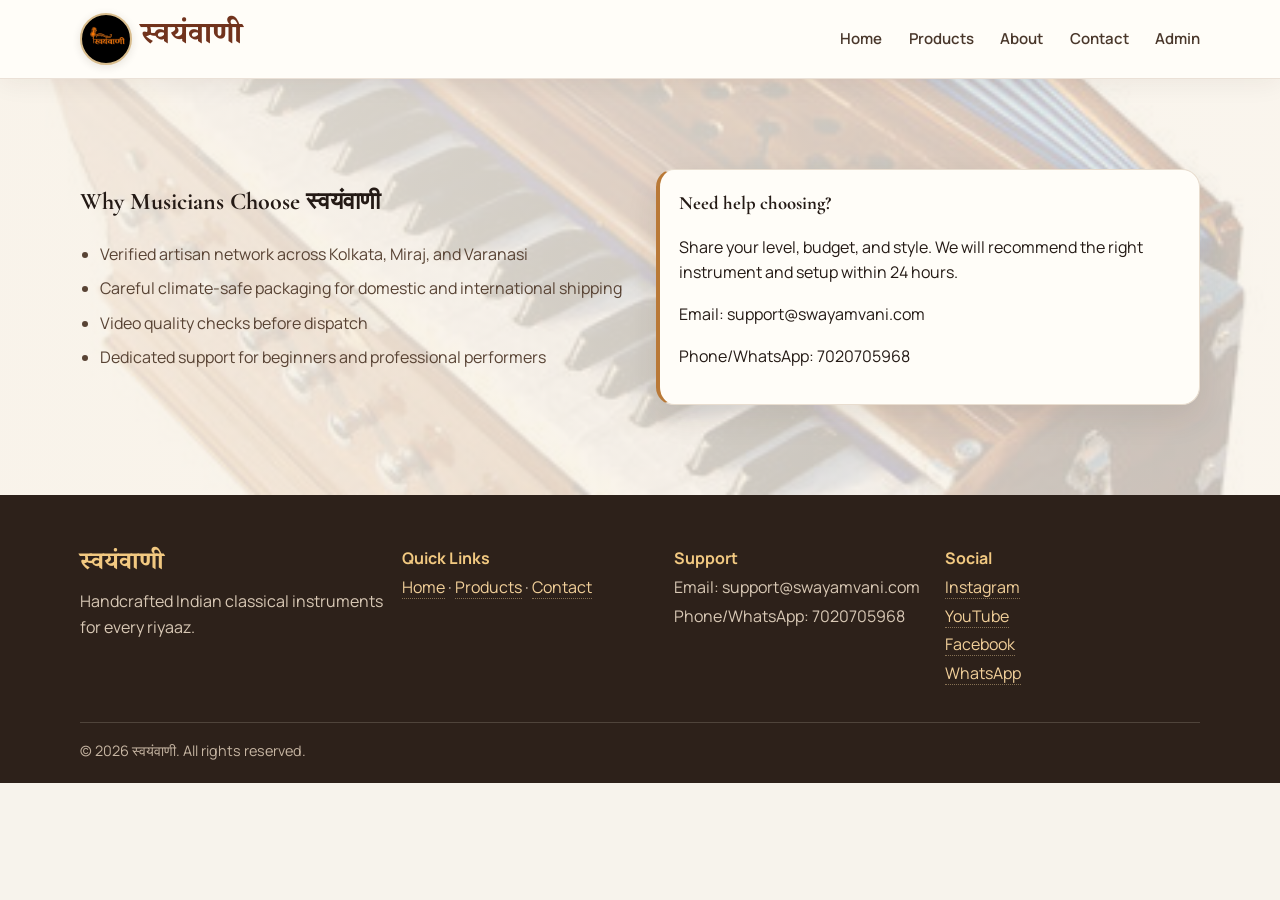
<file: about.html>
<!DOCTYPE html>
<html lang="en">
  <head>
    <meta charset="UTF-8" />
    <meta name="viewport" content="width=device-width, initial-scale=1.0" />
    <title>About | स्वयंवाणी Instruments</title>
    <link rel="stylesheet" href="styles.css?v=20260320cart1" />
  </head>
  <body>
    <header class="site-header">
      <div class="container nav-wrap">
        <a href="/" class="brand" aria-label="स्वयंवाणी Home">
          <img src="logo.jpeg" alt="स्वयंवाणी logo" class="brand-logo" onerror="this.style.display='none'" />
          <span class="brand-text">स्वयंवाणी</span>
        </a>
        <nav class="main-nav" aria-label="Main navigation">
          <a href="/">Home</a>
          <a href="/#products">Products</a>
          <a href="/about.html">About</a>
          <a href="/#contact">Contact</a>
          <a href="/admin">Admin</a>
        </nav>
      </div>
    </header>

    <main>
      <section class="about-section">
        <div class="container about-grid">
          <div>
            <h1>Why Musicians Choose स्वयंवाणी</h1>
            <ul>
              <li>Verified artisan network across Kolkata, Miraj, and Varanasi</li>
              <li>Careful climate-safe packaging for domestic and international shipping</li>
              <li>Video quality checks before dispatch</li>
              <li>Dedicated support for beginners and professional performers</li>
            </ul>
          </div>
          <div class="about-note">
            <h3>Need help choosing?</h3>
            <p>Share your level, budget, and style. We will recommend the right instrument and setup within 24 hours.</p>
            <p>Email: support@swayamvani.com</p>
            <p>Phone/WhatsApp: 7020705968</p>
          </div>
        </div>
      </section>
    </main>

    <footer class="site-footer">
      <div class="container footer-grid">
        <div>
          <p class="footer-brand">स्वयंवाणी</p>
          <p class="footer-copy">Handcrafted Indian classical instruments for every riyaaz.</p>
        </div>
        <div>
          <p class="footer-title">Quick Links</p>
          <p><a href="/">Home</a> · <a href="/#products">Products</a> · <a href="/#contact">Contact</a></p>
        </div>
        <div>
          <p class="footer-title">Support</p>
          <p>Email: support@swayamvani.com</p>
          <p>Phone/WhatsApp: 7020705968</p>
        </div>
        <div>
          <p class="footer-title">Social</p>
          <p><a href="https://www.instagram.com/swayamvani_?igsh=MXJqZWg5bG50cnl1ZQ==" target="_blank" rel="noopener noreferrer">Instagram</a></p>
          <p><a href="https://youtube.com/@swayamvaniiii" target="_blank" rel="noopener noreferrer">YouTube</a></p>
          <p><a href="https://facebook.com/swayamvani" target="_blank" rel="noopener noreferrer">Facebook</a></p>
          <p><a href="https://wa.me/917020705968" target="_blank" rel="noopener noreferrer">WhatsApp</a></p>
        </div>
      </div>
      <div class="container footer-bottom">© 2026 स्वयंवाणी. All rights reserved.</div>
    </footer>
  </body>
</html>
</file>
<file: styles.css>
@import url("https://fonts.googleapis.com/css2?family=Manrope:wght@400;600;700&family=Cormorant+Garamond:wght@500;700&family=Noto+Serif+Devanagari:wght@600;700&display=swap");

:root {
  --bg: #f7f1e8;
  --surface: #fffdf8;
  --text: #1f1a17;
  --accent: #c96a1b;
  --accent-dark: #8a4410;
  --gold: #d79a45;
  --line: #e6d9c8;
  --success: #1d6d32;
}

*,
*::before,
*::after {
  box-sizing: border-box;
}

img {
  max-width: 100%;
  height: auto;
}

html {
  font-size: 16px;
}

body {
  margin: 0;
  font-family: "Manrope", sans-serif;
  line-height: 1.6;
  -webkit-text-size-adjust: 100%;
  background:
    linear-gradient(rgba(247, 241, 232, 0.78), rgba(247, 241, 232, 0.9)),
    url("Indian_instrument.jpeg"),
    radial-gradient(circle at 85% 20%, rgba(201, 106, 27, 0.14) 0%, transparent 32%),
    radial-gradient(circle at 10% 75%, rgba(215, 154, 69, 0.12) 0%, transparent 27%),
    var(--bg);
  background-size: cover, cover, auto, auto, auto;
  background-position: center, center, center, center, center;
  background-attachment: fixed;
  color: var(--text);
}

h1,
h2,
h3 {
  font-family: "Cormorant Garamond", serif;
  margin: 0;
}

.container {
  width: min(1120px, 92%);
  margin: 0 auto;
}

.site-header {
  position: sticky;
  top: 0;
  z-index: 30;
  border-bottom: 1px solid var(--line);
  background: rgba(255, 251, 244, 0.94);
  backdrop-filter: blur(8px);
}

.nav-wrap {
  display: flex;
  align-items: center;
  justify-content: space-between;
  min-height: 70px;
  gap: 0.65rem;
}

.brand {
  display: inline-flex;
  align-items: center;
  gap: 0.55rem;
  text-decoration: none;
  color: var(--accent);
}

.brand-logo {
  width: 52px;
  height: 52px;
  object-fit: cover;
  border-radius: 50%;
  border: 2px solid var(--gold);
  background: #000;
  padding: 4px;
}

.brand-text {
  font-family: "Noto Serif Devanagari", "Tiro Devanagari Hindi", serif;
  font-size: 1.9rem;
  font-weight: 700;
  line-height: 1;
}

.brand-copy {
  display: flex;
  min-width: 0;
  flex-direction: column;
  align-items: flex-start;
  gap: 0.18rem;
}

.brand-tagline {
  color: #79543d;
  font-size: 0.68rem;
  font-weight: 700;
  letter-spacing: 0.055em;
  line-height: 1.25;
}

.main-nav {
  display: flex;
  gap: 1.2rem;
}

.main-nav a {
  text-decoration: none;
  color: #3a2a1a;
  font-weight: 600;
  transition: color 0.2s ease;
}

.main-nav a[data-i18n="navAdmin"] {
  display: none !important;
}

.main-nav a:hover {
  color: var(--accent-dark);
}

.header-actions {
  display: flex;
  align-items: center;
  gap: 0.35rem;
  flex-wrap: wrap;
  justify-content: flex-end;
  min-width: 0;
}

.admin-header-actions {
  display: none;
  align-items: center;
  gap: 0.5rem;
}

.admin-header-actions.is-visible {
  display: flex;
}

.auth-group {
  display: inline-flex;
  align-items: center;
  gap: 0.28rem;
  min-width: 0;
}

.lang-switcher {
  border: none;
  border-radius: 999px;
  background: var(--accent);
  color: #fff;
  padding: 0.45rem 0.95rem;
  height: 2.2rem;
  font-family: "Manrope", sans-serif;
  font-size: 0.93rem;
  font-weight: 700;
  text-align: left;
  min-width: 0;
  line-height: 1.2;
  cursor: pointer;
  appearance: none;
  transition: transform 0.2s ease, background 0.2s ease;
}

.header-actions .auth-btn,
.header-actions .orders-btn,
.header-actions .cart-btn {
  padding: 0.48rem 0.88rem;
  min-height: 2.15rem;
}

.orders-btn {
  font-size: 0.92rem;
  font-weight: 700;
}

.cart-btn {
  display: inline-flex;
  align-items: center;
  gap: 0.35rem;
  font-size: 0.95rem;
}

.cart-btn #cartCount {
  min-width: 1.6rem;
  min-height: 1.6rem;
  display: inline-flex;
  align-items: center;
  justify-content: center;
  border-radius: 999px;
  background: #fff7ec;
  color: #5a2d0f;
  font-weight: 800;
  padding: 0 0.3rem;
}

.customer-greeting {
  max-width: 90px;
  overflow: hidden;
  text-overflow: ellipsis;
  white-space: nowrap;
  font-weight: 700;
  color: #3a2a1a;
  display: inline-block;
  font-size: 0.95rem;
  line-height: 1.2;
  flex-shrink: 1;
}

.profile-icon {
  width: 2.25rem;
  min-width: 2.25rem;
  height: 2.25rem;
  border: 1px solid var(--line);
  border-radius: 999px;
  background: var(--surface);
  color: #3a2a1a;
  display: inline-flex;
  align-items: center;
  justify-content: center;
  cursor: pointer;
  transition: transform 0.2s ease, background 0.2s ease;
}

.profile-icon svg {
  width: 1.1rem;
  height: 1.1rem;
  stroke: currentColor;
  fill: none;
}

.profile-icon[aria-expanded="true"] {
  background: #fff6ea;
  border-color: var(--accent);
}

.profile-menu {
  position: relative;
  display: inline-flex;
}

.profile-dropdown {
  position: fixed;
  top: var(--profile-dropdown-top, 8px);
  left: var(--profile-dropdown-left, 8px);
  min-width: 160px;
  background: #fffaf3;
  border: 1px solid #e6d3bf;
  border-radius: 12px;
  box-shadow: 0 10px 32px rgba(52, 26, 12, 0.16);
  padding: 0.4rem;
  display: none;
  flex-direction: column;
  gap: 0.25rem;
  z-index: 1000;
}

.profile-dropdown button {
  border: none;
  background: #fff;
  border-radius: 10px;
  min-height: 44px;
  padding: 0.55rem 0.75rem;
  text-align: left;
  font-weight: 700;
  color: #3a2a1a;
  cursor: pointer;
  transition: background 0.15s ease, color 0.15s ease;
}

.profile-dropdown button:hover {
  background: #fff1dc;
  color: var(--accent-dark);
}

.profile-dropdown.open {
  display: flex;
}

.lang-switcher:focus-visible {
  outline: 2px solid rgba(201, 106, 27, 0.35);
  outline-offset: 2px;
}

.logout-hidden {
  display: none !important;
}

.sr-only {
  position: absolute;
  width: 1px;
  height: 1px;
  padding: 0;
  margin: -1px;
  overflow: hidden;
  clip: rect(0, 0, 0, 0);
  white-space: nowrap;
  border: 0;
}

.cart-btn,
.orders-btn,
.auth-btn,
.cta,
.filter-btn,
.cart-item button,
.inquiry-form button,
#checkoutBtn,
.close-cart-btn,
.product-card button,
.product-modal-actions button,
.video-form button,
.video-delete {
  border: none;
  border-radius: 999px;
  background: var(--accent);
  color: #fff;
  font-family: "Manrope", sans-serif;
  font-size: 1rem;
  font-weight: 700;
  padding: 0.68rem 1.1rem;
  cursor: pointer;
  transition: background 0.2s ease, box-shadow 0.2s ease;
}

.product-card button,
.product-modal-actions button,
#productModalAddToCart {
  font-size: 1.02rem;
  padding: 0.78rem 1.25rem;
  min-width: 0;
  line-height: 1.2;
  letter-spacing: 0.01em;
  background: #c96a1b;
  border: 1px solid #c96a1b;
  box-shadow: 0 6px 14px rgba(201, 106, 27, 0.3);
  display: inline-flex;
  align-items: center;
  justify-content: center;
}

.cart-item button {
  font-size: 0.9rem;
  padding: 0.5rem 0.85rem;
  min-width: auto;
  box-shadow: none;
}

.filter-btn {
  padding: 0.45rem 0.9rem;
}

.product-card button:hover,
.product-modal-actions button:hover,
#productModalAddToCart:hover {
  background: #b35d17;
  border-color: #b35d17;
  box-shadow: 0 6px 14px rgba(179, 93, 23, 0.3);
}

.product-card button:active,
.product-modal-actions button:active,
#productModalAddToCart:active {
  background: #9d5314;
  border-color: #9d5314;
  box-shadow: 0 4px 10px rgba(157, 83, 20, 0.28);
}

.product-savings-line {
  font-weight: 700;
  color: var(--accent-dark);
  margin: 0.2rem 0 0.35rem;
}

.cart-btn span {
  display: inline-block;
  min-width: 1.35rem;
  text-align: center;
  background: #fff2e2;
  color: #8a4410;
  border-radius: 999px;
  margin-left: 0.4rem;
  padding: 0.05rem 0.3rem;
}

.customer-greeting {
  font-size: 0.88rem;
  font-weight: 700;
  color: #5a3a21;
  max-width: 170px;
  white-space: nowrap;
  overflow: hidden;
  text-overflow: ellipsis;
}

.hero {
  padding: 4rem 0;
}

.hero-grid {
  display: grid;
  grid-template-columns: 1.2fr 0.8fr;
  gap: 1.5rem;
  align-items: stretch;
}

.eyebrow {
  letter-spacing: 0.09em;
  text-transform: uppercase;
  font-weight: 700;
  color: var(--accent);
  margin-bottom: 0.2rem;
}

.hero h1 {
  font-size: 2.6rem;
  line-height: 1.05;
}

.hero p {
  max-width: 58ch;
  margin: 1rem 0 1.5rem;
}

.cta {
  display: inline-block;
  text-decoration: none;
  background: linear-gradient(130deg, var(--accent) 0%, var(--accent-dark) 100%);
  color: white;
  padding: 0.78rem 1.2rem;
}

.hero-card {
  background: linear-gradient(135deg, #fffaf2, #f6e6cf);
  border: 1px solid #e4cfb3;
  border-radius: 22px;
  padding: 1.5rem;
  display: flex;
  flex-direction: column;
  justify-content: center;
  box-shadow: 0 10px 25px rgba(68, 41, 20, 0.08);
}

.customer-profile {
  padding: 3rem 0 1rem;
  scroll-margin-top: 90px;
}

.profile-card {
  border-radius: 18px;
  border: 1px solid var(--line);
  background: #fffdf9;
  box-shadow: 0 18px 35px rgba(68, 41, 20, 0.09);
  padding: 1.5rem;
  display: flex;
  flex-direction: column;
  gap: 1rem;
  align-items: stretch;
}

.profile-text h2 {
  margin: 0;
  font-size: 1.8rem;
}

.profile-text p {
  margin: 0.35rem 0 0;
  color: #6d5140;
}

.profile-details {
  display: grid;
  gap: 0.4rem;
}

.profile-field {
  display: flex;
  justify-content: space-between;
  align-items: baseline;
  gap: 0.6rem;
}

.profile-field span {
  color: #6d5140;
  font-weight: 600;
}

.profile-field strong {
  font-size: 1rem;
  font-weight: 600;
  color: var(--text);
}

.profile-edit-btn {
  align-self: flex-end;
  border-radius: 999px;
  padding: 0.6rem 1.4rem;
  font-weight: 700;
}

@media (max-width: 600px) {
  .customer-profile {
    padding: 1.4rem 0 0.75rem;
  }

  .profile-card {
    padding: 1.1rem;
    gap: 0.85rem;
  }

  .profile-text h2 {
    font-size: 1.55rem;
  }

  .profile-text p {
    font-size: 0.95rem;
  }

  .profile-details {
    gap: 0.8rem;
  }

  .profile-field {
    display: grid;
    grid-template-columns: minmax(0, 1fr);
    justify-content: start;
    align-items: start;
    gap: 0.12rem;
    min-width: 0;
    padding-bottom: 0.55rem;
    border-bottom: 1px solid rgba(109, 81, 64, 0.12);
  }

  .profile-field span {
    font-size: 0.88rem;
  }

  .profile-field strong {
    display: block;
    min-width: 0;
    max-width: 100%;
    font-size: 1rem;
    line-height: 1.45;
    overflow-wrap: anywhere;
    word-break: break-word;
  }

  .profile-edit-btn {
    align-self: stretch;
    min-height: 48px;
    padding: 0.7rem 1rem;
  }
}

.offers-section {
  padding: 3rem 0;
  background: linear-gradient(180deg, rgba(255, 250, 243, 0.9), rgba(255, 250, 243, 0.6));
}

.offers-section .section-head {
  flex-direction: column;
  align-items: flex-start;
  gap: 0.4rem;
}

.offers-section .section-head p {
  margin: 0;
  max-width: 640px;
  color: #5f3313;
}

.offer-grid {
  margin-top: 1.5rem;
  display: grid !important;
  grid-template-columns: repeat(auto-fit, minmax(240px, 1fr));
  gap: 1rem;
}

.offer-card {
  display: flex;
  gap: 0.9rem;
  padding: 1.2rem;
  border-radius: 16px;
  border: 1px solid var(--line);
  background: #fffdf8;
  box-shadow: 0 8px 20px rgba(68, 41, 20, 0.06);
}

.offer-icon {
  width: 48px;
  height: 48px;
  border-radius: 16px;
  background: var(--accent);
  color: #fff;
  font-weight: 700;
  display: inline-flex;
  align-items: center;
  justify-content: center;
  font-size: 1rem;
}

.offer-card h3 {
  margin: 0;
  font-size: 1rem;
}

.offer-card p {
  margin: 0.35rem 0 0;
  color: #5f3313;
  font-size: 0.95rem;
}

.products-section,
.about-section,
.contact-section {
  padding: 3.2rem 0;
}

.section-head {
  display: flex;
  align-items: center;
  justify-content: space-between;
  gap: 1rem;
  flex-wrap: wrap;
}

.filters {
  display: flex;
  flex-wrap: wrap;
  gap: 0.5rem;
}

.filter-btn.active,
.filter-btn:hover,
.lang-switcher:hover,
.orders-btn:hover,
.auth-btn:hover,
.cart-btn:hover,
#checkoutBtn:hover,
.inquiry-form button:hover,
.close-cart-btn:hover,
.product-card button:hover,
.product-modal-actions button:hover,
.video-form button:hover,
.video-delete:hover,
.cta:hover {
  transform: translateY(-1px);
  background: var(--accent-dark);
  color: white;
}

.customer-modal {
  position: fixed;
  inset: 0;
  display: none;
  align-items: center;
  justify-content: center;
  padding: 1rem;
  background: rgba(23, 15, 9, 0.52);
  z-index: 80;
}

.customer-modal.open {
  display: flex;
}

.customer-modal-card {
  width: min(640px, 96%);
  background: linear-gradient(135deg, #fffaf3 0%, #fff5e3 50%, #fffaf8 100%);
  border: 1px solid rgba(140, 96, 52, 0.18);
  border-radius: 18px;
  padding: 1.25rem;
  box-shadow: 0 18px 50px rgba(52, 26, 12, 0.18);
  margin: 0 auto;
  display: flex;
  flex-direction: column;
  gap: 0.6rem;
}

.customer-modal-head {
  display: flex;
  align-items: center;
  justify-content: space-between;
  gap: 1rem;
  margin-bottom: 0.4rem;
}

.customer-modal-head h3 {
  font-size: 1.6rem;
}
.customer-layout {
  display: flex;
  flex-direction: column;
  gap: 1rem;
  align-items: stretch;
  margin-top: 0.5rem;
}

.customer-modal-card .customer-form {
  width: 100%;
}

.hidden {
  display: none !important;
}

.text-link {
  display: inline-block;
  color: var(--accent);
  font-weight: 800;
  text-decoration: underline;
  text-underline-offset: 3px;
  cursor: pointer;
  background: none;
  border: none;
  padding: 0.45rem 0;
}

.text-link:hover {
  color: var(--accent-dark);
}

.register-wrap {
  width: 100%;
}

.customer-hero {
  display: none !important;
}

.mobile-hidden {
  display: none !important;
}

.customer-hero {
  position: relative;
  padding: 1rem;
  border-radius: 14px;
  background: radial-gradient(circle at 20% 20%, rgba(227, 176, 118, 0.18), transparent 45%),
    radial-gradient(circle at 80% 0%, rgba(140, 96, 52, 0.2), transparent 35%),
    linear-gradient(145deg, #2f170a, #4a2711 55%, #2f170a);
  color: #fff7eb;
  overflow: hidden;
  border: 1px solid rgba(255, 255, 255, 0.1);
  box-shadow: inset 0 0 0 1px rgba(255, 255, 255, 0.03);
}

.customer-pill {
  display: inline-flex;
  align-items: center;
  gap: 0.4rem;
  padding: 0.25rem 0.7rem;
  border-radius: 999px;
  background: rgba(255, 255, 255, 0.12);
  border: 1px solid rgba(255, 255, 255, 0.2);
  font-size: 0.85rem;
  letter-spacing: 0.01em;
}

.customer-hero-title {
  margin: 0.5rem 0 0.7rem;
  font-size: 1.35rem;
  line-height: 1.35;
}

.customer-perks {
  list-style: none;
  padding: 0;
  margin: 0;
  display: flex;
  flex-direction: column;
  gap: 0.4rem;
}

.customer-perks li {
  position: relative;
  padding-left: 1.5rem;
  line-height: 1.4;
}

.customer-perks li::before {
  content: "";
  position: absolute;
  left: 0.35rem;
  top: 0.55rem;
  width: 0.4rem;
  height: 0.4rem;
  border-radius: 50%;
  background: #f6d59f;
  box-shadow: 0 0 0 5px rgba(246, 213, 159, 0.15);
}

.customer-stats {
  display: grid;
  grid-template-columns: repeat(auto-fit, minmax(120px, 1fr));
  gap: 0.45rem;
  margin: 0.8rem 0 0.5rem;
}

.stat-card {
  background: rgba(255, 255, 255, 0.12);
  border: 1px solid rgba(255, 255, 255, 0.18);
  border-radius: 12px;
  padding: 0.55rem 0.6rem;
}

.stat-value {
  display: block;
  font-weight: 700;
  font-size: 1.1rem;
}

.stat-label {
  font-size: 0.85rem;
  color: rgba(255, 247, 235, 0.8);
}

.customer-quote {
  margin: 0.2rem 0 0;
  font-size: 0.95rem;
  color: rgba(255, 247, 235, 0.9);
  font-style: italic;
}

.customer-auth-grid {
  grid-template-columns: 1fr 1fr;
  gap: 0.9rem;
}

.customer-form {
  background: #fff;
  border: 1px solid #ecd9c4;
  border-radius: 12px;
  padding: 0.9rem;
  box-shadow: 0 10px 28px rgba(52, 26, 12, 0.08);
}

.customer-form h4 {
  margin: 0 0 0.35rem;
}

.form-footnote {
  margin: 0.35rem 0 0;
  color: #7f6248;
  font-size: 0.88rem;
}

.orders-modal {
  position: fixed;
  inset: 0;
  display: none;
  align-items: center;
  justify-content: center;
  padding: 1rem;
  background: rgba(23, 15, 9, 0.52);
  z-index: 85;
}

.orders-modal.open {
  display: flex;
}

.orders-modal-card {
  width: min(520px, 95%);
  background: #fffaf3;
  border: 1px solid rgba(140, 96, 52, 0.18);
  border-radius: 18px;
  padding: 1.1rem;
  box-shadow: 0 16px 40px rgba(52, 26, 12, 0.16);
  max-height: 75vh;
  overflow: hidden;
}

.orders-head {
  display: flex;
  align-items: center;
  justify-content: space-between;
  gap: 1rem;
  margin-bottom: 0.5rem;
}

.orders-head h3 {
  margin: 0;
}

.orders-empty {
  color: #7f6248;
  margin: 0.3rem 0 0.5rem;
}

.orders-list {
  display: grid;
  gap: 0.75rem;
  max-height: 60vh;
  overflow-y: auto;
  padding-right: 0.3rem;
}

.order-card {
  border: 1px solid #ecd9c4;
  border-radius: 14px;
  padding: 0.85rem;
  background: #fff;
  box-shadow: 0 10px 24px rgba(52, 26, 12, 0.08);
  cursor: pointer;
  transition: border-color 0.18s ease, box-shadow 0.18s ease, transform 0.18s ease;
}

.order-card:hover,
.order-card:focus-visible {
  border-color: #c98c50;
  box-shadow: 0 12px 28px rgba(52, 26, 12, 0.14);
  outline: none;
  transform: translateY(-1px);
}

.order-card-head {
  display: flex;
  justify-content: space-between;
  align-items: center;
  gap: 0.6rem;
}

.order-id {
  font-weight: 700;
  margin: 0;
}

.order-date {
  margin: 0;
  color: #7f6248;
}

.order-status {
  padding: 0.25rem 0.7rem;
  border-radius: 999px;
  border: 1px solid #d9c7b4;
  background: #fff6ea;
  font-size: 0.9rem;
}

.order-items {
  margin: 0.35rem 0;
}

.order-item-list {
  display: grid;
  gap: 0.65rem;
  margin: 0.75rem 0;
}

.order-item-row {
  display: flex;
  align-items: center;
  gap: 0.8rem;
  min-width: 0;
}

.order-item-image {
  width: 72px;
  height: 72px;
  flex: 0 0 72px;
  border-radius: 10px;
  border: 1px solid #ecd9c4;
  object-fit: cover;
  background: #fffaf3;
}

.order-item-info {
  display: grid;
  gap: 0.18rem;
  min-width: 0;
}

.order-item-info strong {
  overflow-wrap: anywhere;
}

.order-item-info span,
.order-shipping,
.order-card-hint {
  color: #7f6248;
  font-size: 0.92rem;
}

.order-shipping {
  margin: 0.3rem 0;
  overflow-wrap: anywhere;
}

.order-card-hint {
  margin: 0.5rem 0 0;
  font-weight: 700;
  color: #8a4927;
}

.order-total {
  margin: 0.1rem 0;
  font-weight: 700;
}

.order-ref {
  margin: 0;
  color: #7f6248;
}

.product-grid {
  margin-top: 1.4rem;
  display: grid;
  grid-template-columns: repeat(auto-fit, minmax(260px, 1fr));
  gap: 1rem;
}

.product-card {
  background: var(--surface);
  border: 1px solid var(--line);
  border-radius: 18px;
  padding: 1rem;
  display: flex;
  flex-direction: column;
  gap: 0.35rem;
  box-shadow: 0 8px 20px rgba(68, 41, 20, 0.06);
  min-width: 0;
}

.product-image {
  width: 100%;
  height: 160px;
  object-fit: cover;
  border-radius: 12px;
  border: 1px solid #d8c4a1;
}

.product-card h3 {
  font-size: 1.2rem;
  line-height: 1.3;
  margin: 0.25rem 0 0;
  overflow: hidden;
  text-overflow: ellipsis;
  white-space: nowrap;
  width: 100%;
  text-align: center;
}

.availability-badge {
  align-self: center;
  border-radius: 999px;
  padding: 0.25rem 0.65rem;
  background: #e9f3e7;
  color: #285b35;
  font-size: 0.82rem;
  font-weight: 700;
}
.availability-made_to_order { background: #fff1d7; color: #755018; }
.availability-out_of_stock { background: #f9e5e3; color: #8a3028; }
.compare-toggle { border: 1px solid #b99463; border-radius: 999px; background: transparent; color: #5d4225; padding: 0.55rem 0.8rem; cursor: pointer; }
.compare-toggle[aria-pressed="true"] { background: #5d4225; color: white; }
.compare-tray { position: fixed; z-index: 1200; inset: auto 1rem 1rem; max-height: 45vh; overflow: auto; border: 1px solid #d8c4a1; border-radius: 16px; background: #fffdf8; box-shadow: 0 12px 40px rgba(35, 22, 10, .24); padding: 1rem; }
.compare-tray[hidden] { display: none; }
.compare-tray-head { display: flex; justify-content: space-between; align-items: center; margin-bottom: .5rem; }
.compare-tray-head button { border: 0; background: none; color: #76522e; text-decoration: underline; cursor: pointer; }
.compare-table { width: 100%; border-collapse: collapse; }
.compare-table th, .compare-table td { padding: .5rem; border-top: 1px solid #eadfce; text-align: left; vertical-align: top; }
.compare-table th { width: 110px; color: #72563a; }
@media (max-width: 600px) { .compare-tray { inset: auto .5rem .5rem; max-height: 50vh; padding: .65rem; } .compare-table th { width: 75px; } }

.product-meta {
  color: #7f6248;
  font-size: 0.95rem;
}

.product-bottom {
  margin-top: auto;
  display: grid;
  grid-template-columns: 1fr;
  gap: 0.75rem;
}

.price-stack {
  display: flex;
  flex-direction: column;
  gap: 0.25rem;
}

.price-row,
.price-subrow {
  display: flex;
  align-items: baseline;
  gap: 0.35rem;
}

.price-label {
  font-size: 0.78rem;
  font-weight: 700;
  letter-spacing: 0.18em;
  text-transform: uppercase;
  color: #7a6047;
}

  .price-label.muted {
  letter-spacing: 0.08em;
  text-transform: none;
}

.price {
  font-weight: 700;
  color: var(--accent);
}

.price.deal {
  color: var(--success);
}

.price-original {
  color: #6d4c2d;
  text-decoration: line-through;
  text-decoration-style: dashed;
  text-decoration-color: var(--accent);
  text-decoration-thickness: 1.6px;
}

.price-pct {
  color: var(--success);
  font-weight: 700;
}

.price-savings {
  font-size: 0.95rem;
  color: var(--success);
  font-weight: 600;
}

.about-grid,
.contact-grid {
  display: grid;
  grid-template-columns: 1fr 1fr;
  gap: 1.2rem;
}

.videos-section {
  padding: 3.2rem 0;
}

.videos-intro {
  margin: 0.6rem 0 1rem;
  color: #6d5140;
}

.video-form {
  display: grid;
  grid-template-columns: 1fr 1fr auto;
  gap: 0.7rem;
  background: var(--surface);
  border: 1px solid var(--line);
  border-radius: 12px;
  padding: 0.75rem;
  margin-bottom: 0.7rem;
}

.video-form label {
  display: flex;
  flex-direction: column;
  gap: 0.25rem;
  font-weight: 600;
}

.video-form input {
  border: 1px solid #d8c2a6;
  background: #fff9f1;
  color: #2a1e16;
  border-radius: 10px;
  padding: 0.55rem;
  font: inherit;
}

.video-form button {
  align-self: end;
}

.video-grid {
  display: grid;
  grid-template-columns: repeat(3, minmax(0, 1fr));
  gap: 1rem;
}

.video-card {
  background: var(--surface);
  border: 1px solid var(--line);
  border-radius: 14px;
  padding: 0.7rem;
  box-shadow: 0 8px 20px rgba(68, 41, 20, 0.06);
}

.video-card video {
  width: 100%;
  aspect-ratio: 16 / 9;
  border-radius: 10px;
  background: #20170f;
  display: block;
}

.video-card p {
  margin: 0.6rem 0 0.2rem;
  font-weight: 700;
  color: #5f3313;
}

.product-modal {
  position: fixed;
  inset: 0;
  display: none;
  align-items: center;
  justify-content: center;
  padding: 1rem;
  background: rgba(23, 15, 9, 0.55);
  z-index: 90;
}

.product-modal.open {
  display: flex;
}

.product-modal-card {
  width: min(860px, 100%);
  max-height: 86vh;
  background: #fffaf3;
  border: 1px solid var(--line);
  border-radius: 16px;
  padding: 1rem;
  display: flex;
  flex-direction: column;
}

.product-modal-head {
  display: flex;
  align-items: center;
  justify-content: space-between;
  gap: 0.8rem;
}

.product-modal-head h3 {
  font-size: 1.6rem;
}

.product-modal-meta {
  margin: 0.3rem 0 0.8rem;
  color: #6d5140;
  font-weight: 600;
}

.product-media-list {
  overflow-y: auto;
  border: 1px solid var(--line);
  border-radius: 12px;
  padding: 0.6rem;
  background: #fffdf9;
  display: flex;
  flex-direction: column;
  gap: 0.7rem;
}

.product-media-list img,
.product-media-list video {
  width: 100%;
  border-radius: 10px;
  border: 1px solid #dac4a8;
  background: #20170f;
}

.modal-product-grid {
  display: grid;
  grid-template-columns: minmax(260px, 1.1fr) minmax(260px, 0.9fr);
  gap: 1rem;
  align-items: start;
}

.modal-gallery {
  display: grid;
  gap: 0.6rem;
}

.modal-main img {
  width: 100%;
  border-radius: 12px;
  border: 1px solid #e4d6c6;
  background: #fff;
}

.modal-thumbs {
  display: flex;
  gap: 0.5rem;
  overflow-x: auto;
  padding-bottom: 0.25rem;
}

.modal-thumbs .modal-thumb {
  flex: 0 0 auto;
  border: 1px solid #dcd1c5;
  border-radius: 8px;
  padding: 0;
  background: #fff;
  width: 58px;
  height: 58px;
  display: flex;
  align-items: center;
  justify-content: center;
  transition: border-color 0.2s ease, transform 0.2s ease, box-shadow 0.2s ease;
}

.modal-thumbs .modal-thumb.active {
  border-color: #8a6a39;
  box-shadow: 0 2px 6px rgba(0, 0, 0, 0.12);
}

.modal-thumbs .modal-thumb img {
  width: 100%;
  height: 100%;
  object-fit: cover;
  border-radius: 6px;
}

.modal-thumbs .modal-thumb:hover {
  border-color: #b77f3d;
  transform: translateY(-2px);
  box-shadow: 0 6px 12px rgba(0, 0, 0, 0.15);
}

.modal-main {
  position: relative;
  background: #fffdf9;
  border-radius: 12px;
  border: 1px solid #e2d3c2;
  overflow: hidden;
  min-height: 360px;
  display: flex;
  align-items: center;
  justify-content: center;
}

.modal-maker-overlay {
  position: absolute;
  inset: 0;
  display: flex;
  align-items: flex-end;
  justify-content: center;
  padding: 0.5rem;
  background: linear-gradient(180deg, rgba(19, 11, 6, 0) 35%, rgba(19, 11, 6, 0.8));
  opacity: 0;
  pointer-events: none;
  transition: opacity 0.25s ease;
}

.modal-main:hover .modal-maker-overlay,
.modal-main:focus-within .modal-maker-overlay {
  opacity: 1;
}

.modal-maker-cta {
  pointer-events: auto;
  border: none;
  background: rgba(255, 255, 255, 0.92);
  color: #2b1a12;
  border-radius: 999px;
  padding: 0.35rem 1rem;
  font-weight: 600;
  display: inline-flex;
  align-items: center;
  gap: 0.4rem;
  cursor: pointer;
}

.modal-maker-cta:focus-visible {
  outline: 2px solid #b47b35;
  outline-offset: 2px;
}

.modal-maker-icon {
  font-size: 0.95rem;
}

.modal-main img {
  width: 100%;
  height: auto;
  transition: transform 0.15s ease;
  transform-origin: center center;
  cursor: grab;
}

.modal-main img:active {
  cursor: grabbing;
}

.modal-nav {
  position: absolute;
  top: 50%;
  transform: translateY(-50%);
  border: none;
  background: rgba(255, 255, 255, 0.9);
  color: #2b1a12;
  font-size: 1.8rem;
  line-height: 1;
  padding: 0.25rem 0.75rem;
  border-radius: 999px;
  box-shadow: 0 3px 10px rgba(0, 0, 0, 0.15);
  cursor: pointer;
}

.modal-nav:hover {
  background: #fff;
}

.modal-nav-prev {
  left: 0.75rem;
}

.modal-nav-next {
  right: 0.75rem;
}

.modal-zoom-controls {
  position: absolute;
  bottom: 0.65rem;
  right: 0.65rem;
  display: flex;
  gap: 0.35rem;
  background: rgba(255, 255, 255, 0.92);
  border-radius: 999px;
  padding: 0.25rem 0.4rem;
  box-shadow: 0 3px 8px rgba(0, 0, 0, 0.15);
}

.modal-zoom-btn {
  border: none;
  background: transparent;
  font-weight: 700;
  color: #372714;
  cursor: pointer;
  padding: 0 0.45rem;
  font-size: 1rem;
  border-radius: 999px;
}

.modal-zoom-btn:focus-visible {
  outline: 2px solid #7b5a33;
}

.modal-zoom-btn:hover {
  color: #8a6a39;
}

.modal-gallery .modal-thumbs::-webkit-scrollbar {
  height: 6px;
}

.modal-gallery .modal-thumbs::-webkit-scrollbar-thumb {
  background: #a98e73;
  border-radius: 999px;
}

.modal-thumb {
  border: 1px solid #e4d6c6;
  border-radius: 10px;
  padding: 0.15rem;
  background: #fff;
  cursor: pointer;
  min-width: 64px;
  min-height: 64px;
  display: inline-flex;
  align-items: center;
  justify-content: center;
}

.modal-thumb.active {
  border-color: var(--accent);
  box-shadow: 0 0 0 2px rgba(201, 106, 27, 0.15);
}

.modal-thumb img {
  width: 64px;
  height: 64px;
  object-fit: cover;
  border-radius: 8px;
}

.modal-details {
  display: grid;
  gap: 0.5rem;
  background: radial-gradient(circle at top right, rgba(255, 204, 153, 0.25), rgba(255, 255, 255, 0.95));
  border: 1px solid rgba(255, 204, 153, 0.6);
  border-radius: 14px;
  padding: 0.9rem 1rem 1rem;
  box-shadow: 0 15px 40px rgba(15, 8, 4, 0.2);
  position: relative;
  overflow: hidden;
}

.modal-details::after {
  content: "";
  position: absolute;
  inset: 0;
  background: radial-gradient(circle at 20% 20%, rgba(255, 255, 255, 0.55), transparent 55%);
  pointer-events: none;
  opacity: 0.9;
}

.modal-details > * {
  position: relative;
}

.modal-price {
  margin: 0;
  font-size: 1.4rem;
  font-weight: 800;
}

.modal-savings {
  margin: 0;
  color: var(--success);
  font-weight: 700;
}

.modal-category {
  margin: 0;
  color: #7f6248;
  font-weight: 600;
}

.modal-desc {
  margin: 0;
  color: #5a3a21;
  line-height: 1.6;
  font-size: 0.95rem;
  letter-spacing: 0.01em;
  font-style: italic;
  text-shadow: 0 2px 4px rgba(255, 255, 255, 0.6);
  display: block;
}

.modal-desc::before {
  content: "Crafting note";
  display: block;
  font-size: 0.75rem;
  text-transform: uppercase;
  letter-spacing: 0.2em;
  color: #b07b36;
  margin-bottom: 0.25rem;
}

.product-modal-actions {
  margin-top: 0.8rem;
  display: flex;
  justify-content: flex-end;
}

.video-card-head {
  display: flex;
  justify-content: space-between;
  align-items: center;
  gap: 0.5rem;
}

.video-delete {
  padding: 0.3rem 0.7rem;
  font-size: 0.86rem;
}

.about-section {
  position: relative;
  overflow: hidden;
  background: url("Indian_instrument.jpeg") center/cover no-repeat;
}

.about-section::before {
  content: "";
  position: absolute;
  inset: 0;
  background: linear-gradient(rgba(247, 241, 232, 0.8), rgba(247, 241, 232, 0.86));
}

.about-section .container {
  position: relative;
  z-index: 1;
}

.about-note {
  border: 1px solid var(--line);
  border-left: 6px solid var(--gold);
  background: var(--surface);
  padding: 1.2rem;
  border-radius: 14px;
  box-shadow: 0 8px 20px rgba(68, 41, 20, 0.06);
}

.inquiry-form {
  background: var(--surface);
  border: 1px solid var(--line);
  border-radius: 14px;
  padding: 1rem;
  display: flex;
  flex-direction: column;
  gap: 0.8rem;
  box-shadow: 0 8px 20px rgba(68, 41, 20, 0.06);
}

.inquiry-form label {
  display: flex;
  flex-direction: column;
  gap: 0.3rem;
  font-weight: 600;
}

.inquiry-form input,
.inquiry-form textarea,
.inquiry-form select {
  border: 1px solid #d8c2a6;
  background: #fff9f1;
  color: #2a1e16;
  border-radius: 10px;
  padding: 0.6rem;
  font: inherit;
}

.inquiry-form input::placeholder,
.inquiry-form textarea::placeholder {
  color: #8b7058;
  opacity: 1;
}

.password-field {
  position: relative;
  display: block;
}

.password-field input {
  width: 100%;
  padding-right: 2.6rem;
}

.inquiry-form .password-toggle {
  position: absolute;
  right: 0.45rem;
  top: 50%;
  transform: translateY(-50%);
  border: 0;
  background: transparent;
  color: #7b522f;
  width: 1.8rem;
  height: 1.8rem;
  padding: 0;
  margin: 0;
  display: inline-flex;
  align-items: center;
  justify-content: center;
  cursor: pointer;
  border-radius: 999px;
  z-index: 2;
}

.inquiry-form .password-toggle:hover {
  background: rgba(201, 106, 27, 0.08);
  color: #8a4410;
  transform: translateY(-50%);
}

.password-eye {
  width: 1.2rem;
  height: 1.2rem;
  pointer-events: none;
}

.password-eye-slash {
  display: none;
}

.inquiry-form .password-toggle.is-visible .password-eye-slash {
  display: block;
}

.form-status {
  min-height: 1.1rem;
}
.customer-auth-status {
  margin: 0 0 0.65rem;
  font-size: 0.95rem;
  color: #a22300;
  font-weight: 600;
  text-align: left;
}

.cart-panel {
  position: fixed;
  right: -640px;
  top: 72px;
  height: calc(100% - 72px);
  width: min(620px, 98%);
  background: #ffffff;
  border-left: 1px solid #e4d6c6;
  box-shadow: -14px 0 32px rgba(34, 20, 12, 0.14);
  display: flex;
  flex-direction: column;
  transition: right 0.25s ease;
  z-index: 20; /* keep below sticky header (header z-index:30) */
}

.cart-alert {
  color: #c26911;
  font-weight: 700;
  margin: 0;
  padding: 0 1.1rem 0.35rem;
  font-size: 0.95rem;
}

.cart-panel.open {
  right: 0;
}

.cart-header,
.cart-footer {
  padding: 1rem 1.1rem;
  border-bottom: 1px solid #e8d8c6;
  background: #fff8ef;
}

.cart-footer p {
  margin: 0 0 0.35rem;
  font-size: 1.05rem;
}

.cart-savings {
  margin-top: 0.4rem;
  padding: 0.65rem 0.75rem;
  border-radius: 12px;
  border: 1px solid rgba(29, 109, 50, 0.25);
  background: rgba(29, 109, 50, 0.08);
  color: var(--success);
  font-weight: 600;
  display: inline-flex;
  align-items: center;
  gap: 0.35rem;
  flex-wrap: wrap;
  line-height: 1.4;
}

.cart-savings-label {
  font-weight: 700;
}

.cart-savings-dot {
  color: rgba(29, 109, 50, 0.6);
}

.cart-savings-amount {
  font-weight: 700;
}

.cart-savings-note {
  color: rgba(29, 109, 50, 0.8);
  font-weight: 600;
}

#cartSavings {
  display: none;
}

.coupon-box {
  border: 1px dashed #e0c9aa;
  border-radius: 12px;
  padding: 0.75rem;
  margin-bottom: 0.8rem;
  background: #fffaf3;
}

.ship-box {
  border: 1px dashed #e0c9aa;
  border-radius: 12px;
  padding: 0.75rem;
  margin-bottom: 0.8rem;
  background: #fffaf3;
  display: flex;
  flex-direction: column;
  gap: 0.4rem;
}

.ship-box input,
.ship-box textarea {
  border: 1px solid #d8c2a6;
  background: #fff9f1;
  color: #2a1e16;
  border-radius: 10px;
  padding: 0.55rem 0.65rem;
  font: inherit;
}

#couponStatus.error {
  color: #b3261e;
  font-weight: 600;
  margin-top: 0.35rem;
}

.coupon-box label {
  font-weight: 700;
  display: block;
  margin-bottom: 0.35rem;
}

.coupon-row {
  display: flex;
  gap: 0.5rem;
  align-items: center;
}

.coupon-row input {
  flex: 1;
  border-radius: 999px;
  border: 1px solid #d9c7b4;
  padding: 0.6rem 0.9rem;
  font-family: "Manrope", sans-serif;
  font-size: 0.95rem;
}

.coupon-row .filter-btn {
  white-space: nowrap;
}

.form-grid-2 {
  display: grid;
  grid-template-columns: repeat(auto-fit, minmax(220px, 1fr));
  gap: 0.65rem;
}

.coupon-fieldset {
  border: 1px solid #e6d4c4;
  border-radius: 12px;
  padding: 0.75rem 0.85rem 0.6rem;
  background: #fffdf9;
}

.coupon-fieldset legend {
  font-weight: 700;
  padding: 0 0.35rem;
}

.form-hint {
  margin: 0.3rem 0 0;
  font-size: 0.9rem;
  color: #6f5442;
}

.cart-header {
  display: flex;
  align-items: center;
  justify-content: space-between;
  position: relative;
  padding-right: 3.2rem;
}

.cart-header button {
  border: none;
  background: transparent;
  font-size: 1.5rem;
  cursor: pointer;
}

.close-cart-icon {
  position: absolute;
  right: 0.9rem;
  top: 0.75rem;
  width: 2rem;
  height: 2rem;
  border-radius: 999px;
  border: 1px solid var(--line);
  background: #f3e7d9;
  color: #734523;
  display: inline-flex;
  align-items: center;
  justify-content: center;
  line-height: 1;
}

.cart-items {
  background: #fff;
  border: 1px solid #ead6c3;
  border-radius: 12px;
  padding: 0.9rem;
  gap: 0.8rem;
  flex: 1;
  min-height: 240px;
  overflow: auto;
}

.cart-item {
  border: 1px solid #ecd9c4;
  border-radius: 12px;
  padding: 0.75rem;
  background: #fffdf9;
  display: flex;
  gap: 0.9rem;
  align-items: flex-start;
  box-shadow: 0 10px 22px rgba(34, 20, 12, 0.08);
}

.cart-item img {
  width: 84px;
  height: 84px;
  object-fit: cover;
  border-radius: 12px;
  border: 1px solid #d8c4a1;
  background: #f3e7d9;
  flex-shrink: 0;
}

.cart-body-grid {
  display: grid;
  grid-template-columns: minmax(0, 1.35fr) minmax(0, 1fr);
  gap: 1rem;
  padding: 0 1rem 1rem;
  align-items: start;
  height: calc(100% - 68px);
  grid-auto-rows: minmax(0, 1fr);
}

.cart-body-grid > * {
  min-height: 0;
}

.cart-footer {
  border: 1px solid #ead6c3;
  border-radius: 12px;
  display: flex;
  flex-direction: column;
  gap: 0.6rem;
  background: #fffdf9;
}

.cart-actions {
  justify-content: space-between;
}

.cart-actions button {
  min-width: 150px;
}

@media (max-width: 900px) {
  .cart-body-grid {
    grid-template-columns: 1fr;
    padding: 0 0.8rem 0.8rem;
    height: auto;
  }
  .cart-panel {
    right: -100%;
    width: 100%;
  }
}

.cart-item-details {
  flex: 1;
  display: flex;
  flex-direction: column;
  gap: 0.35rem;
}

.cart-item-details strong {
  font-size: 1rem;
}

.cart-item-description {
  margin: 0;
  color: #6d5140;
  font-size: 0.92rem;
}

.cart-item-meta {
  display: flex;
  align-items: center;
  justify-content: space-between;
  gap: 0.6rem;
  flex-wrap: wrap;
}

.qty-controls {
  display: inline-flex;
  align-items: center;
  gap: 0.4rem;
  border: 1px solid #e0c9aa;
  border-radius: 10px;
  padding: 0.35rem 0.55rem;
  background: #fff8ef;
}

.qty-btn {
  border: none;
  background: transparent;
  font-size: 1.1rem;
  font-weight: 700;
  cursor: pointer;
  color: #8a4410;
  width: 1.6rem;
  height: 1.6rem;
  line-height: 1;
}

.qty-value {
  min-width: 1.4rem;
  text-align: center;
  font-weight: 700;
}

.cart-item-price {
  font-weight: 700;
  color: var(--success);
  font-family: "Manrope", sans-serif;
}

.cart-item-price-wrap {
  display: flex;
  flex-direction: column;
  gap: 0.25rem;
  align-items: flex-start;
  min-width: 170px;
  padding: 0.55rem 0.95rem;
  border-radius: 14px;
  border: 1px solid rgba(29, 109, 50, 0.25);
  background: rgba(29, 109, 50, 0.08);
  box-shadow: 0 2px 8px rgba(29, 109, 50, 0.15);
  align-self: flex-start;
}

.cart-price-row {
  display: flex;
  align-items: baseline;
  gap: 0.4rem;
}

.cart-price-subrow {
  display: flex;
  align-items: baseline;
  gap: 0.35rem;
}

.cart-item-price-label {
  font-size: 0.75rem;
  font-weight: 600;
  letter-spacing: 0.2em;
  text-transform: uppercase;
  color: rgba(29, 109, 50, 0.9);
}

.cart-item-price-label.muted {
  letter-spacing: 0.08em;
  color: #7a6047;
  text-transform: none;
}

.cart-item-price-original {
  font-size: 0.95rem;
  color: #6d4c2d;
  text-decoration: line-through;
  font-family: "Manrope", sans-serif;
  margin-top: -0.05rem;
  display: block;
  position: relative;
  text-decoration-color: var(--success);
  text-decoration-style: dashed;
  text-decoration-thickness: 2px;
  padding-left: 0.4rem;
  margin-left: 0.2rem;
}

.cart-item-discount-pct {
  font-size: 0.9rem;
  color: var(--success);
  font-weight: 700;
}

.cart-item-discount {
  font-size: 0.9rem;
  color: var(--success);
  font-family: "Manrope", sans-serif;
  font-weight: 600;
  letter-spacing: 0.01em;
  display: block;
  line-height: 1.35;
  margin-top: -0.05rem;
  padding: 0.18rem 0.4rem;
  background: rgba(29, 109, 50, 0.15);
  border-radius: 8px;
  width: 100%;
}

.cart-actions {
  display: flex;
  gap: 0.6rem;
  flex-wrap: wrap;
  margin-top: 1rem;
  justify-content: space-between;
}

/* Cart summary redesign */
.cart-body-grid {
  grid-template-columns: minmax(0, 1.2fr) minmax(320px, 0.8fr);
  gap: 1rem;
}

.cart-summary {
  position: sticky;
  top: 88px;
  align-self: start;
}

.summary-card {
  border: 1px solid #ead6c3;
  border-radius: 12px;
  background: #fffdf9;
  padding: 0.9rem 1rem;
  display: flex;
  flex-direction: column;
  gap: 0.65rem;
  box-shadow: 0 8px 22px rgba(34, 20, 12, 0.08);
  height: calc(100vh - 160px);
}

.summary-title {
  margin: 0;
  font-size: 1.1rem;
}

.summary-body {
  flex: 1;
  display: flex;
  flex-direction: column;
  gap: 0.65rem;
  overflow: auto;
  -webkit-overflow-scrolling: touch;
  padding-right: 0.25rem;
}

.summary-row,
.summary-total {
  display: flex;
  justify-content: space-between;
  align-items: center;
  font-weight: 700;
  color: #3a2a1a;
}

.summary-total {
  font-size: 1.1rem;
  padding-top: 0.25rem;
  border-top: 1px solid #f0e2d2;
}

.cart-footer {
  display: none;
}

/* Cart layout refresh (overrides) */
.cart-panel {
  top: 72px;
  height: calc(100% - 72px);
  right: -950px;
  width: min(950px, 98%);
  background: #ffffff;
  border-left: 1px solid #e4d6c6;
  box-shadow: -14px 0 32px rgba(34, 20, 12, 0.14);
}

.cart-header,
.cart-footer {
  background: #fff8ef;
}

.cart-body-grid {
  display: grid;
  grid-template-columns: minmax(0, 1fr) minmax(0, 1fr);
  gap: 0.9rem;
  padding: 0 1rem 1rem;
  align-items: start;
  height: calc(100% - 68px);
  grid-auto-rows: minmax(0, 1fr);
}

.cart-body-grid > * {
  min-height: 0;
}

.cart-items {
  background: #fff;
  border: 1px solid #ead6c3;
  border-radius: 12px;
  padding: 0.9rem;
  gap: 0.8rem;
  flex: 1;
  min-height: 260px;
  max-height: 60vh;
  overflow: auto;
  -webkit-overflow-scrolling: touch;
}

.cart-item {
  border: 1px solid #e4d6c6;
  border-radius: 12px;
  padding: 0.75rem;
  gap: 0.9rem;
  box-shadow: 0 10px 22px rgba(34, 20, 12, 0.08);
}

.cart-item img {
  width: 84px;
  height: 84px;
}

.cart-footer {
  border: 1px solid #ead6c3;
  border-radius: 12px;
  display: none;
}

.cart-actions button {
  min-width: 150px;
}

@media (max-width: 900px) {
  .cart-body-grid {
    grid-template-columns: 1fr;
    padding: 0 0.8rem 0.8rem;
    height: auto;
  }
  .cart-summary {
    position: static;
    width: 100%;
  }
  .cart-actions {
    flex-direction: column;
  }
  .cart-actions button {
    width: 100%;
  }
  .summary-card {
    height: auto;
  }
}

@media (max-width: 720px) {
  .cart-panel {
    top: 72px;
    height: calc(100vh - 72px);
    overflow: auto;
  }
  .cart-body-grid {
    display: flex;
    flex-direction: column;
    gap: 0.75rem;
    height: auto;
    padding: 0.6rem;
  }
  .cart-summary {
    order: -1;
    position: static;
    width: 100%;
  }
  #cartItems {
    order: 0;
  }
  .summary-card {
    height: auto;
    gap: 0.5rem;
  }
  .summary-body {
    max-height: none;
  }
  .cart-actions {
    position: static;
    padding: 0.5rem 0 0;
    border-top: none;
  }
  .cart-actions button {
    width: 100%;
  }
  /* Amazon/Flipkart-like product list */
  .product-grid {
    grid-template-columns: 1fr;
    gap: 0.75rem;
  }
  .product-card {
    display: grid;
    grid-template-columns: 120px 1fr;
    align-items: center;
    gap: 0.75rem;
    padding: 0.85rem;
  }
  .product-image {
    width: 120px;
    height: 120px;
    border-radius: 10px;
  }
  .product-card h3 {
    font-size: 1.1rem;
    margin-bottom: 0.2rem;
  }
  .product-meta {
    font-size: 0.92rem;
    color: #5a3a21;
  }
  .product-bottom {
    margin-top: 0.4rem;
    display: flex;
    flex-direction: column;
    gap: 0.45rem;
  }
  .product-card button {
    width: 100%;
    justify-content: center;
  }
}

/* Amazon/Flipkart-style cards on desktop */
@media (min-width: 901px) {
  .product-card {
    display: flex;
    flex-direction: column;
    align-items: stretch;
    padding: 1rem;
  }
  .product-image {
    width: 100%;
    height: 200px;
  }
  .product-bottom {
    margin-top: 0.35rem;
    display: flex;
    flex-direction: column;
    align-items: stretch;
    gap: 0.55rem;
  }
  .product-card button {
    width: 100%;
  }
}

.customer-card-grid {
  display: grid;
  grid-template-columns: repeat(auto-fit, minmax(220px, 1fr));
  gap: 0.75rem;
}

/* Admin: make product list scrollable */
#adminProducts {
  max-height: 420px;
  overflow-y: auto;
  padding-right: 0.5rem;
}

.customer-card {
  border: 1px solid var(--line);
  border-radius: 12px;
  padding: 0.8rem 1rem;
  background: #fffdf9;
  box-shadow: 0 6px 18px rgba(68, 41, 20, 0.06);
}

.customer-card strong {
  display: block;
  margin-bottom: 0.4rem;
  font-size: 1rem;
}

.customer-card p {
  margin: 0;
  color: #5f3313;
  font-size: 0.9rem;
}

.site-footer {
  margin-top: 2rem;
  border-top: 1px solid var(--line);
  background: linear-gradient(180deg, rgba(255, 250, 243, 0.92), rgba(244, 231, 214, 0.92));
  padding: 1.3rem 0 0.9rem;
}

.footer-grid {
  display: grid;
  grid-template-columns: 1.2fr 1fr 1fr 1fr;
  gap: 1rem;
}

.footer-brand {
  margin: 0 0 0.35rem;
  font-family: "Noto Serif Devanagari", "Tiro Devanagari Hindi", serif;
  font-size: 1.55rem;
  color: var(--accent-dark);
  font-weight: 700;
}

.footer-title {
  margin: 0 0 0.35rem;
  font-weight: 700;
  color: #5f3313;
}

.footer-copy,
.site-footer p {
  margin: 0.2rem 0;
  color: #5d4330;
}

.site-footer a {
  color: #6e3b1b;
  text-decoration: none;
  border-bottom: 1px dotted #b57a44;
}

.site-footer a:hover {
  color: #8a4410;
}

.social-link {
  display: inline-flex;
  align-items: center;
  gap: 0.3rem;
  color: #6e3b1b;
  font-weight: 600;
  font-size: 0.85rem;
  line-height: 1;
}

.social-link .social-icon {
  width: 0.8em;
  height: 0.8em;
  flex-shrink: 0;
  stroke: currentColor;
  fill: none;
  vertical-align: middle;
}

.social-link svg * {
  stroke-width: 1;
}

.social-link:hover {
  color: #8a4410;
}

.social-link:hover .social-icon {
  stroke: currentColor;
}

.footer-bottom {
  margin-top: 0.85rem;
  padding-top: 0.75rem;
  border-top: 1px solid #e8d6c0;
  color: #6d5140;
  font-size: 0.9rem;
}

.admin-action-panel {
  display: flex;
  flex-wrap: wrap;
  gap: 0.6rem;
}

.admin-modal-overlay {
  position: fixed;
  inset: 0;
  display: none;
  align-items: center;
  justify-content: center;
  padding: 1rem;
  background: rgba(12, 8, 3, 0.55);
  z-index: 60;
}

.admin-modal-overlay.is-visible {
  display: flex;
}

.modal-open {
  overflow: hidden;
}

.admin-modal {
  width: min(900px, 100%);
  background: var(--surface);
  border-radius: 1rem;
  padding: 1.1rem 1.2rem;
  box-shadow: 0 14px 35px rgba(30, 24, 17, 0.35);
  border: 1px solid #ecd8c5;
  max-height: min(90vh, 600px);
  overflow: hidden;
}

.admin-modal-head {
  display: flex;
  align-items: center;
  justify-content: space-between;
  gap: 0.5rem;
  margin-bottom: 0.6rem;
}

.admin-modal-head h3 {
  margin: 0;
  font-size: 1.25rem;
}

.admin-modal-close {
  border: none;
  background: transparent;
  color: var(--text);
  font-size: 1.5rem;
  line-height: 1;
  cursor: pointer;
  padding: 0;
  width: 2rem;
  height: 2rem;
}

.admin-modal-body {
  overflow: hidden;
}

.orders-filter-row {
  display: flex;
  align-items: center;
  justify-content: space-between;
  gap: 0.75rem;
  flex-wrap: wrap;
}

.orders-filter-row label {
  font-weight: 600;
  display: flex;
  align-items: center;
  gap: 0.35rem;
}

.orders-filter-row select {
  min-width: 150px;
  border-radius: 0.65rem;
  border: 1px solid #d9c7b4;
  padding: 0.35rem 0.55rem;
  font-family: "Manrope", sans-serif;
  font-size: 0.95rem;
  background: #fff;
}

.orders-filter-row .form-hint {
  margin: 0;
  font-size: 0.9rem;
  color: #5a4031;
}

.admin-modal-orders #ordersListContainer {
  display: flex;
  flex-direction: column;
  gap: 1rem;
}

.order-admin-card {
  padding: 1rem;
  border-radius: 1rem;
  border: 1px solid #d1bda9;
  background: linear-gradient(135deg, #fffdf8 0%, #fff4eb 60%);
  box-shadow: 0 8px 20px rgba(15, 10, 6, 0.15);
  font-family: "Manrope", sans-serif;
}

.order-admin-head {
  display: flex;
  align-items: center;
  justify-content: space-between;
  gap: 0.75rem;
  margin-bottom: 0.75rem;
}

.order-admin-head strong {
  font-size: 1.05rem;
  letter-spacing: 0.02em;
}

.order-admin-head p {
  margin: 0.2rem 0;
  font-size: 0.9rem;
  color: #3f2a1f;
}

.order-admin-head .form-hint {
  color: #5c4231;
  font-size: 0.85rem;
}

.order-status-select {
  display: inline-flex;
  flex-direction: column;
  gap: 0.35rem;
  font-size: 0.85rem;
  font-weight: 600;
  color: #4a3322;
}

.order-status-select select {
  border-radius: 0.65rem;
  border: 1px solid #b79a88;
  padding: 0.35rem 0.55rem;
  font-family: "Manrope", sans-serif;
}

.order-admin-card p {
  margin: 0.35rem 0;
}

.order-admin-card .filter-btn {
  margin-top: 0.6rem;
  width: 100%;
  justify-content: center;
}

.order-admin-card strong {
  font-weight: 600;
  color: #1f1a17;
}

.order-admin-card .form-hint:last-child {
  margin-top: 0.4rem;
  font-size: 0.82rem;
  color: #6b4e3b;
}

.admin-modal-scroll {
  max-height: 60vh;
  overflow: auto;
  padding-right: 0.35rem;
  display: flex;
  flex-direction: column;
  gap: 0.75rem;
}

.admin-modal-list .cart-item {
  border-radius: 0.8rem;
  padding: 0.8rem 1rem;
  background: #fffaf3;
  border: 1px solid #edd6c3;
  box-shadow: inset 0 0 0 1px rgba(31, 26, 23, 0.04);
}

.admin-modal-list p {
  font-size: 0.95rem;
  margin: 0.2rem 0;
}

.admin-modal-form {
  display: flex;
  flex-direction: column;
  gap: 0.65rem;
}

.admin-modal-form label {
  font-size: 0.95rem;
  font-weight: 600;
  display: flex;
  flex-direction: column;
  gap: 0.35rem;
}

.admin-modal-form input,
.admin-modal-form textarea,
.admin-modal-form select {
  border-radius: 0.65rem;
  border: 1px solid #d9c7b4;
  padding: 0.5rem 0.75rem;
  font-family: "Manrope", sans-serif;
  font-size: 0.95rem;
  background: #fff;
}

.admin-modal-form textarea {
  min-height: 3.2rem;
  resize: vertical;
}

.admin-modal-actions {
  display: flex;
  gap: 0.5rem;
  justify-content: flex-end;
  flex-wrap: wrap;
  margin-top: 0.2rem;
}

@media (max-width: 860px) {
  .site-header {
    border-bottom: none;
  }

  body {
    background-attachment: scroll;
  }

  .hero-grid,
  .about-grid,
  .contact-grid,
  .customer-auth-grid,
  .video-form,
  .video-grid {
    grid-template-columns: 1fr;
  }

  /* Cart refresh overrides */
  .cart-panel {
    right: -640px;
    width: min(620px, 98%);
    background: #ffffff;
    border-left: 1px solid #e4d6c6;
    box-shadow: -14px 0 32px rgba(34, 20, 12, 0.14);
    top: 72px;
    height: calc(100vh - 72px);
  }

  .cart-header,
  .cart-footer {
    background: #fff8ef;
  }

  .cart-items {
    background: #fff;
  }

  .cart-item {
    border: 1px solid #ead6c3;
    border-radius: 12px;
    padding: 0.75rem;
    display: flex;
    gap: 0.8rem;
    align-items: flex-start;
    box-shadow: 0 10px 22px rgba(34, 20, 12, 0.08);
    background: #fffdf9;
  }

  .cart-item img {
    width: 84px;
    height: 84px;
  }

  .cart-price-row {
    justify-content: space-between;
    width: 100%;
  }

  .cart-actions {
    margin-top: 1rem;
  }

  .cart-actions button {
    min-width: 160px;
  }

  .nav-wrap {
    flex-wrap: wrap;
    gap: 0.7rem;
    padding: 0.55rem 0;
  }

  .brand-logo {
    width: 44px;
    height: 44px;
  }

  .brand-text {
    font-size: 1.6rem;
  }

  .brand-tagline {
    font-size: 0.61rem;
    letter-spacing: 0.035em;
  }

  .main-nav {
    display: flex;
    order: 4;
    width: 100%;
    gap: 0.45rem;
    flex-wrap: wrap;
    margin-top: 0.2rem;
  }

  .main-nav a {
    background: #fff6ea;
    border: 1px solid var(--line);
    border-radius: 999px;
    padding: 0.3rem 0.7rem;
    flex: 1 1 auto;
    text-align: center;
  }

  .customer-greeting {
    display: block;
    max-width: 80px;
  }

  .header-actions {
    margin-left: auto;
    flex-wrap: wrap;
    justify-content: flex-end;
    gap: 0.35rem;
  }

  .lang-switcher,
  .auth-btn,
  .orders-btn,
  .cart-btn {
    padding: 0.45rem 0.8rem;
    height: 2.15rem;
    font-size: 0.93rem;
  }

  .hero {
    padding: 2.8rem 0;
  }

  .hero h1 {
    font-size: 2.3rem;
  }

  .products-section,
  .about-section,
  .contact-section,
  .videos-section {
    padding: 2.4rem 0;
  }

  .profile-text h2 {
    font-size: 1.55rem;
  }

  .footer-grid {
    grid-template-columns: 1fr;
  }
}

@media (max-width: 560px) {
  .container {
    width: min(1120px, 94%);
  }

  .header-actions {
    width: 100%;
    justify-content: flex-start;
    gap: 0.45rem;
    flex-wrap: wrap;
  }

  .lang-switcher,
  .auth-btn,
  .cart-btn {
    font-size: 0.9rem;
    padding: 0.35rem 0.85rem;
    height: 2rem;
  }

  .lang-switcher {
    font-size: 0.84rem;
    line-height: 1.2;
  }

  .hero h1 {
    font-size: 2rem;
  }

  .profile-text h2 {
    font-size: 1.4rem;
  }

  .section-head {
    align-items: flex-start;
  }

  .filters {
    overflow-x: auto;
    white-space: nowrap;
    flex-wrap: nowrap;
    width: 100%;
    padding-bottom: 0.15rem;
  }

  .filter-btn {
    flex: 0 0 auto;
    white-space: nowrap;
  }

  .cta {
    width: 100%;
    text-align: center;
  }

  .product-modal-card,
  .customer-modal-card {
    padding: 0.8rem;
  }

  .product-modal-actions button {
    width: 100%;
  }

  .cart-panel {
    width: 100%;
    right: -100%;
  }

  .main-nav {
    display: flex;
    flex-wrap: nowrap;
    overflow-x: auto;
    gap: 0.4rem;
    width: 100%;
    padding: 0.1rem 0 0.35rem;
  }

  .main-nav a {
    flex: 0 0 auto;
    padding: 0.35rem 0.9rem;
    font-size: 0.98rem;
    background: #fff6ea;
    border: 1px solid var(--line);
    border-radius: 999px;
  }

  .cart-btn {
    gap: 0.2rem;
  }

  .cart-btn #cartCount {
    min-width: 1.4rem;
    min-height: 1.4rem;
    padding: 0 0.25rem;
  }
}

@media (max-width: 720px) {
  .product-grid {
    grid-template-columns: 1fr;
    gap: 0.75rem;
  }
  .product-card {
    display: grid;
    grid-template-columns: 120px 1fr;
    grid-template-areas:
      "image title"
      "image price"
      "image cta";
    align-items: center;
    gap: 0.75rem;
    padding: 0.85rem;
  }
  .product-image {
    width: 120px;
    height: 120px;
    border-radius: 10px;
    grid-area: image;
  }
  .product-card h3 {
    grid-area: title;
    font-size: 1.1rem;
    margin: 0;
    white-space: nowrap;
    text-overflow: ellipsis;
    overflow: hidden;
    text-align: left;
  }
  .product-bottom {
    margin-top: 0;
    display: flex;
    flex-direction: column;
    gap: 0.35rem;
    grid-area: price;
  }
  .product-card button {
    width: 100%;
    justify-content: center;
    grid-area: cta;
  }
  .modal-product-grid {
    grid-template-columns: 1fr;
  }
  .modal-thumbs {
    gap: 0.35rem;
  }
}

@media (max-width: 640px) {
  .customer-modal {
    padding: 0.4rem;
    align-items: flex-start;
    overflow-y: auto;
  }

  .customer-modal-card {
    width: 100%;
    max-width: 520px;
    margin: 0 auto;
  }
}

.secondary-cta {
  background: #fff;
  color: #8a4410;
  border: 1px solid #d8c2a6;
}

.secondary-cta:hover {
  background: #fff6ea;
  color: #8a4410;
}

.view-details {
  text-decoration: underline;
  font-weight: 700;
  padding: 0.55rem 0.9rem;
}

.view-details:hover {
  background: #fff;
}

/* Storefront refresh */
:root {
  --bg: #f5f0e7;
  --surface: #fffdf8;
  --text: #241a15;
  --accent: #a84d22;
  --accent-dark: #71331d;
  --gold: #c89245;
  --line: #e4d7c7;
  --success: #285b35;
}

body {
  background: #f7f3ec;
  color: var(--text);
}

.site-header {
  background: rgba(255, 253, 248, 0.96);
  border-bottom-color: rgba(130, 83, 48, 0.16);
  box-shadow: 0 5px 24px rgba(45, 29, 20, 0.06);
}

.nav-wrap { min-height: 78px; }
.brand { color: var(--accent-dark); }
.brand-logo { border-color: #d9bd8d; box-shadow: 0 2px 9px rgba(50, 32, 20, 0.12); }
.main-nav { gap: 1.65rem; }
.main-nav a { color: #49372b; font-size: 0.94rem; }
.main-nav a:hover { color: var(--accent); }

.hero {
  position: relative;
  isolation: isolate;
  overflow: hidden;
  padding: clamp(4rem, 8vw, 7rem) 0;
  color: #fffaf2;
  background: #2b1a12 url("Indian_instrument.jpeg") center 56% / cover no-repeat;
}

.hero::before {
  position: absolute;
  z-index: -1;
  inset: 0;
  content: "";
  background: linear-gradient(100deg, rgba(31, 19, 13, 0.94) 0%, rgba(40, 25, 17, 0.82) 48%, rgba(40, 25, 17, 0.38) 100%);
}

.hero-grid { grid-template-columns: minmax(0, 1.2fr) minmax(270px, 0.65fr); gap: clamp(2rem, 7vw, 6rem); align-items: center; }
.hero .eyebrow { color: #f2c981; font-size: 0.82rem; letter-spacing: 0.2em; margin-bottom: 0.9rem; }
.hero h1 { max-width: 12ch; font-size: clamp(3rem, 6vw, 5.15rem); line-height: 0.98; letter-spacing: -0.025em; }
.hero p:not(.eyebrow) { max-width: 54ch; margin: 1.35rem 0 1.8rem; color: rgba(255, 250, 242, 0.86); font-size: 1.06rem; }
.hero .cta { border: 1px solid #e3bc79; border-radius: 999px; padding: 0.9rem 1.5rem; background: #b85d2c; box-shadow: 0 8px 22px rgba(0, 0, 0, 0.2); font-weight: 700; }
.hero .cta:hover { background: #d0743e; color: white; }
.hero-card { min-height: 225px; border: 1px solid rgba(255, 240, 214, 0.38); border-radius: 22px; padding: clamp(1.5rem, 3vw, 2.1rem); background: rgba(34, 22, 16, 0.54); color: #fffaf2; box-shadow: 0 20px 55px rgba(0, 0, 0, 0.23); backdrop-filter: blur(8px); }
.hero-card h2 { font-size: 2rem; }
.hero-card p { margin-bottom: 0 !important; color: rgba(255, 250, 242, 0.83) !important; }

.offers-section { background: #fffdf8; border-block: 1px solid #eee4d7; }
.offers-section .section-head h2,
.section-head h2,
.about-grid h2 { color: #38251a; font-size: clamp(2.2rem, 4vw, 3.2rem); line-height: 1.04; }
.offers-section .section-head p { color: #715947; }
.offer-card { border-color: #e9dece; border-radius: 18px; background: #fbf7f0; box-shadow: 0 8px 25px rgba(57, 36, 23, 0.045); transition: transform 180ms ease, box-shadow 180ms ease; }
.offer-card:hover { transform: translateY(-3px); box-shadow: 0 14px 30px rgba(57, 36, 23, 0.1); }
.offer-icon { border-radius: 15px; background: #7b3b22; }

.products-section { padding: clamp(3.5rem, 7vw, 6rem) 0; }
.products-section .section-head { align-items: end; margin-bottom: 1.7rem; }
.catalog-controls { display: grid; grid-template-columns: minmax(180px, 240px) minmax(0, 1fr); align-items: end; gap: 0.65rem; width: min(100%, 720px); }
.catalog-controls > label { display: grid; gap: 0.3rem; color: #715947; font-size: 0.78rem; font-weight: 700; }
.catalog-controls input, .catalog-controls select { width: 100%; min-height: 42px; padding: 0.55rem 0.7rem; border: 1px solid #e2d5c4; border-radius: 10px; background: #fffdf9; color: #38251a; font: inherit; font-size: 0.9rem; }
.catalog-controls .filters { align-self: center; }
.catalog-controls :focus-visible { outline: 3px solid rgba(168, 77, 34, 0.35); outline-offset: 2px; }
@media (min-width: 901px) {
  .products-section .section-head { display: grid; grid-template-columns: minmax(0, 1fr); align-items: start; gap: 0.9rem; }
  .catalog-controls { display: flex; flex-direction: column; align-items: flex-start; gap: 0.65rem; width: 100%; max-width: 100%; }
  .catalog-controls .filters { order: 1; }
  .catalog-controls .filters { align-self: flex-start; justify-content: flex-start; }
  .catalog-controls > label { order: 2; align-self: flex-start; width: min(100%, 280px); }
}
.section-head h2 { letter-spacing: -0.02em; }
.filters { padding: 0.35rem; border: 1px solid #e7dac8; border-radius: 999px; background: #fffdf8; }
.filters .filter-btn { border: 0; border-radius: 999px; padding: 0.58rem 0.95rem; color: #705846; background: transparent; font-weight: 700; transition: background 160ms ease, color 160ms ease; }
.filters .filter-btn.active,
.filters .filter-btn:hover { background: #71331d; color: #fffaf2; }
.product-grid { grid-template-columns: repeat(auto-fit, minmax(245px, 1fr)); gap: 1.25rem; margin-top: 1.8rem; }
.product-card { position: relative; gap: 0.65rem; padding: 1rem; border: 1px solid #e8ddcf; border-radius: 20px; background: #fffdf9; box-shadow: 0 8px 26px rgba(53, 34, 22, 0.055); transition: transform 200ms ease, box-shadow 200ms ease, border-color 200ms ease; }
.product-card:hover { transform: translateY(-5px); border-color: #d4b98e; box-shadow: 0 18px 38px rgba(53, 34, 22, 0.12); }
.product-image { height: 205px; padding: 0.7rem; border: 0; border-radius: 14px; background: linear-gradient(145deg, #f4ede1, #faf7f1); object-fit: contain; }
.product-card h3 { overflow: visible; white-space: normal; font-size: 1.55rem; color: #322219; text-align: left; }
.availability-badge { align-self: flex-start; padding: 0.22rem 0.65rem; font-size: 0.76rem; }
.product-bottom { grid-template-columns: 1fr; gap: 0.6rem; }
.product-bottom .price-stack { padding: 0.65rem 0; border-top: 1px solid #eee5da; }
.product-bottom .price-label { letter-spacing: 0.08em; }
.product-bottom .price.deal { color: #71331d; font-size: 1.27rem; font-weight: 800; }
.product-cta,
.product-modal-actions button { border: 0; border-radius: 999px; padding: 0.75rem 1rem; background: #71331d; color: white; font-weight: 800; transition: transform 160ms ease, background 160ms ease; }
.product-cta:hover,
.product-modal-actions button:hover { background: #a84d22; }
.product-cta:disabled { background: #8a827b; cursor: not-allowed; }
.compare-toggle { width: 100%; border-color: #d9c7ad; color: #634832; background: #fffdf9; font-weight: 700; }
.product-card .compare-toggle:hover { border-color: #a84d22; background: #fbf2e7; color: #71331d; }

.about-section { padding: clamp(3.5rem, 7vw, 6rem) 0; }
.about-section::before { background: linear-gradient(90deg, rgba(248, 242, 232, 0.9), rgba(248, 242, 232, 0.78)); }
.about-grid { align-items: center; gap: 2rem; }
.about-grid ul { padding-left: 1.25rem; color: #584334; }
.about-grid li { padding: 0.28rem 0; }
.about-note { border: 1px solid #e8ddcf; border-left: 4px solid #b97937; border-radius: 18px; box-shadow: 0 14px 32px rgba(53, 34, 22, 0.09); }
.videos-section, .contact-section { padding: clamp(3rem, 6vw, 5rem) 0; }
.site-footer { margin-top: 0; border-top: 0; background: #2d211a; color: #f8eee0; padding: 3rem 0 1rem; }
.site-footer .footer-brand, .site-footer .footer-title { color: #f2c981; }
.site-footer .footer-copy, .site-footer p { color: #d8c8b5; }
.site-footer a { color: #f2d09a; border-bottom-color: rgba(242, 208, 154, 0.45); }
.site-footer a:hover { color: #fff5e5; }
.footer-bottom { margin-top: 2rem; padding: 1rem 0 0.3rem; border-top: 1px solid rgba(255, 244, 227, 0.16); color: #c6b5a2; }

@media (max-width: 760px) {
  .hero { padding: 3.6rem 0; background-position: 58% center; }
  .hero-grid { grid-template-columns: 1fr; gap: 1.5rem; }
  .hero h1 { max-width: 11ch; font-size: clamp(3rem, 12vw, 4.4rem); }
  .hero-card { min-height: 0; }
  .products-section .section-head { align-items: flex-start; }
  .catalog-controls { width: 100%; grid-template-columns: minmax(130px, 0.75fr) minmax(0, 1.25fr); }
  .catalog-controls .filters { overflow-x: auto; white-space: nowrap; flex-wrap: nowrap; width: 100%; }
  .filters { border-radius: 16px; }
  .filters .filter-btn { padding: 0.48rem 0.72rem; }
  .product-grid { grid-template-columns: 1fr; }
  .product-card { display: grid; grid-template-columns: minmax(95px, 0.75fr) minmax(0, 1.25fr); grid-template-areas: "image title" "image availability" "image price"; align-items: start; column-gap: 0.9rem; }
  .product-image { grid-area: image; width: 100%; height: 150px; }
  .product-card h3 { grid-area: title; text-align: left; }
  .availability-badge { grid-area: availability; }
  .product-bottom { grid-area: price; }
}

@media (prefers-reduced-motion: reduce) {
  *, *::before, *::after { scroll-behavior: auto !important; transition-duration: 0.01ms !important; animation-duration: 0.01ms !important; }
}

/* Harmonium catalog layout */
.harmonium-hero {
  background-image:
    linear-gradient(95deg, rgba(30, 18, 12, 0.94) 0%, rgba(39, 24, 17, 0.76) 48%, rgba(39, 24, 17, 0.12) 100%),
    url("assets/images/harmonium_2.jpg");
  background-position: center, right center;
}
.harmonium-hero::before { background: none; }

.hero-text-link {
  display: inline-flex;
  align-items: center;
  gap: 0.5rem;
  margin-top: 1.2rem;
  color: #f2c981;
  font-weight: 700;
  text-decoration: none;
}

.hero-text-link:hover { color: #fff2d8; }
.section-eyebrow { margin: 0 0 0.55rem; color: #a55d2d; font-size: 0.76rem; letter-spacing: 0.17em; }
.section-intro { margin: 0.65rem 0 0; color: #715947; }
.products-section .section-head { margin-bottom: 0.5rem; }
.product-grid { grid-template-columns: repeat(auto-fit, minmax(255px, 1fr)); max-width: 1100px; margin-inline: auto; }
.catalog-empty { grid-column: 1 / -1; margin: 0; padding: 1.5rem; border: 1px dashed #d9c7ad; border-radius: 14px; color: #715947; text-align: center; }
.product-grid.single-harmonium { grid-template-columns: minmax(0, 1fr); }
.product-grid.single-product:not(.single-harmonium) { grid-template-columns: minmax(0, 1fr); }

.product-grid.single-harmonium .harmonium-product-card {
  display: grid;
  grid-template-columns: minmax(0, 1.1fr) minmax(300px, 0.9fr);
  grid-template-areas: "gallery title" "gallery badge" "gallery details" "gallery buy";
  align-items: start;
  gap: 0.55rem 2.1rem;
  padding: clamp(1rem, 3vw, 2rem);
}

.product-grid.single-harmonium .harmonium-product-card {
  grid-template-areas: "gallery title" "gallery badge" "gallery details" "gallery buy";
}
.product-card-gallery { grid-area: gallery; min-width: 0; width: 100%; }
.product-card-gallery .product-image { height: clamp(280px, 37vw, 440px); padding: 1rem; border-radius: 18px; background: #f5f2ee; }
.product-grid:not(.single-product) .product-card-gallery .product-image { height: 205px; padding: 0.7rem; }
.product-thumbnails { display: flex; gap: 0.65rem; margin-top: 0.8rem; overflow-x: auto; padding: 0.1rem 0 0.45rem; }
.product-thumbnail { flex: 0 0 72px; width: 72px; height: 62px; overflow: hidden; padding: 0.2rem; border: 1px solid #e5d9ca; border-radius: 10px; background: #fff; cursor: pointer; }
.product-thumbnail img { width: 100%; height: 100%; object-fit: contain; }
.product-thumbnail.is-active { border: 2px solid #a84d22; box-shadow: 0 0 0 2px rgba(168, 77, 34, 0.12); }
.product-grid.single-harmonium .harmonium-product-card h3 { grid-area: title; align-self: end; font-size: clamp(2.25rem, 4vw, 3.3rem); line-height: 1; }
.product-grid.single-harmonium .harmonium-product-card .availability-badge { grid-area: badge; }
.product-grid.single-harmonium .harmonium-product-card .product-details { grid-area: details; align-self: start; margin: 0.55rem 0 0; color: #685242; font-size: 1.05rem; }
.product-grid.single-harmonium .harmonium-product-card .product-specs { grid-area: details; align-self: start; }
.product-grid.single-harmonium .harmonium-product-card .product-bottom { grid-area: buy; align-self: start; display: grid; grid-template-columns: 1fr 1fr; gap: 0.65rem; margin: 0.8rem 0 0; }
.product-grid.single-harmonium .harmonium-product-card .price-stack { grid-column: 1 / -1; padding: 1rem 0 0.65rem; border-top: 1px solid #eadfd2; }
.product-grid.single-harmonium .harmonium-product-card .price.deal { font-size: 1.7rem; }
.product-grid.single-harmonium .harmonium-product-card .product-cta { grid-column: 1 / -1; min-height: 48px; }
.product-card .harmonium-view-details { min-height: 44px; border: 1px solid #ddcbb3; border-radius: 999px; background: transparent; color: #634832; font-weight: 700; }
.product-card .harmonium-view-details:hover { background: #f8efe4; color: #71331d; }
.product-card .harmonium-inquiry-link { padding: 0.35rem; color: #71331d; text-align: center; font-weight: 700; text-decoration: underline; text-underline-offset: 3px; }
.product-grid.single-harmonium .harmonium-product-card .harmonium-inquiry-link { grid-column: 1 / -1; }

.product-specs { margin: 0.45rem 0 0.8rem; padding: 0.85rem 1rem; border-left: 3px solid #b97937; border-radius: 0 12px 12px 0; background: #faf5ed; color: #584334; }
.product-specs > strong, .modal-specs-title { color: #71331d; font-size: 0.9rem; letter-spacing: 0.025em; }
.product-specs .product-details { margin: 0.3rem 0 0; }
.shipping-note { grid-column: 1 / -1; margin: 0.45rem 0 0; color: #685242; font-size: 0.86rem; line-height: 1.5; }
.shipping-link { grid-column: 1 / -1; justify-self: start; color: #71331d; font-size: 0.9rem; font-weight: 800; text-underline-offset: 3px; }
.modal-specs-title { margin: 1.2rem 0 0; }
.modal-details .shipping-note { margin-top: 1rem; padding: 0.8rem; border-radius: 10px; background: #faf5ed; }
.delivery-info-product { grid-column: 1 / -1; margin-top: 0.3rem; }
.delivery-info-checkout { margin: 0.45rem 0; }
.delivery-info-product details, .delivery-info-checkout details { border: 1px solid #e5d7c6; border-radius: 10px; background: #fcf8f1; color: #584334; }
.delivery-info-product summary, .delivery-info-checkout summary { min-height: 44px; padding: 0.65rem 0.8rem; color: #71331d; font-size: 0.88rem; font-weight: 800; cursor: pointer; }
.delivery-info-list { display: grid; gap: 0.55rem; margin: 0; padding: 0.1rem 0.8rem 0.8rem; }
.delivery-info-list > div { display: grid; gap: 0.12rem; }
.delivery-info-list dt { color: #71331d; font-size: 0.8rem; font-weight: 800; }
.delivery-info-list dd { margin: 0; color: #584334; font-size: 0.86rem; line-height: 1.5; overflow-wrap: anywhere; white-space: pre-line; }

.product-grid:not(.single-harmonium) .harmonium-product-card { display: flex; flex-direction: column; }
.product-grid:not(.single-harmonium) .harmonium-product-card h3 { font-size: 1.55rem; line-height: 1.3; }
.product-grid:not(.single-harmonium) .harmonium-product-card .product-details { font-size: 0.95rem; }
.product-grid:not(.single-harmonium) .harmonium-product-card .product-bottom { display: grid; grid-template-columns: 1fr; margin-top: auto; }
.product-grid:not(.single-harmonium) .harmonium-product-card .product-cta { grid-column: auto; }

.offers-section { background: #f7f2ea; }
.about-section { background-image: url("assets/images/harmonium_4.jpg"); background-position: center 45%; }
.admin-instrument-types { display: flex; flex-wrap: wrap; gap: 0.6rem; margin: 0.75rem 0 1rem; }
.admin-instrument-type { display: flex; flex-direction: column; gap: 0.15rem; padding: 0.6rem 0.85rem; border: 1px solid #e5d9ca; border-radius: 12px; background: #fffaf4; }
.admin-instrument-type strong { text-transform: capitalize; }
.admin-instrument-type small, #productForm label small { color: #715947; font-size: 0.8rem; }

@media (max-width: 760px) {
  .harmonium-hero { background-position: center, 68% center; }
  .hero-text-link { margin-top: 0.75rem; }
  .product-grid { width: 100%; }
  .product-grid.single-harmonium .harmonium-product-card {
    grid-template-columns: minmax(0, 1fr);
    grid-template-areas: "title" "badge" "gallery" "details" "buy";
    gap: 0.65rem;
  }
  .product-grid.single-harmonium .harmonium-product-card h3 { font-size: 2.4rem; }
  .product-grid.single-harmonium .product-card-gallery .product-image { height: min(72vw, 350px); }
  .product-grid.single-harmonium .harmonium-product-card .product-bottom { margin-top: 0.3rem; }
  .product-grid:not(.single-harmonium) .product-card { grid-template-columns: 120px minmax(0, 1fr); grid-template-areas: "image title" "image details" "image availability" "image price"; }
  .product-grid:not(.single-harmonium) .product-card-gallery { grid-area: image; }
  .product-grid:not(.single-harmonium) .product-card-gallery .product-image { height: 130px; }
  .product-grid:not(.single-harmonium) .product-card h3 { grid-area: title; white-space: normal; }
  .product-grid:not(.single-harmonium) .product-card .product-details { grid-area: details; }
  .product-grid:not(.single-harmonium) .product-card .availability-badge { grid-area: availability; }
  .product-grid:not(.single-harmonium) .product-card .product-bottom { grid-area: price; }
}

/* Admin dashboard visual system */
.admin-dashboard-page {
  background:
    radial-gradient(circle at 88% 5%, rgba(215, 154, 69, 0.12), transparent 24rem),
    linear-gradient(180deg, #fbf7f0 0%, #f4ecdf 100%);
}
.admin-page-main { min-height: calc(100vh - 70px); padding: 2rem 0 4rem; }
.admin-page-container { width: min(1480px, 96%); }
.admin-welcome { margin: 0 0 1.5rem; }
.admin-welcome h1 { color: #39261a; font-size: clamp(2.5rem, 4vw, 3.65rem); line-height: 1; }
.admin-welcome > p:last-child { margin: 0.45rem 0 0; color: #78604a; }
.admin-eyebrow { margin: 0 0 0.35rem; color: #a65324; font-size: 0.72rem; font-weight: 800; letter-spacing: 0.16em; }
.admin-login-card { max-width: 560px; padding: clamp(1.25rem, 4vw, 2rem); border: 1px solid #ead8c0; border-radius: 22px; background: rgba(255, 253, 248, 0.96); box-shadow: 0 18px 45px rgba(62, 38, 20, 0.09); }
.admin-login-card h3 { margin-bottom: 1rem; font-size: 1.65rem; }
.admin-login-status { margin: 0.5rem 0 0; color: #a22300; font-weight: 700; overflow-wrap: anywhere; }
.admin-workspace { grid-template-columns: 250px minmax(0, 1fr); align-items: start; gap: clamp(1rem, 2.4vw, 2rem); margin-top: 1.5rem; }
.admin-sidebar { position: sticky; top: 90px; display: flex; flex-direction: column; min-width: 0; padding: 1.1rem; border: 1px solid #e5d4bd; border-radius: 22px; background: #fffaf2; box-shadow: 0 14px 34px rgba(61, 37, 20, 0.08); }
.admin-sidebar-brand { display: flex; align-items: center; gap: 0.7rem; padding: 0.25rem 0.2rem 1.1rem; border-bottom: 1px solid #eadfce; }
.admin-sidebar-mark { display: grid; width: 44px; height: 44px; place-items: center; border: 1px solid #dfbd8c; border-radius: 14px; background: linear-gradient(145deg, #7b3a1b, #c96a1b); color: #fff7eb; font-family: "Noto Serif Devanagari", serif; font-size: 1.2rem; font-weight: 700; }
.admin-sidebar-brand strong, .admin-sidebar-brand small { display: block; }
.admin-sidebar-brand strong { color: #37261c; font-size: 0.94rem; }
.admin-sidebar-brand small { color: #88715b; font-size: 0.72rem; }
.admin-sidebar-label { margin: 1.1rem 0 0.45rem; padding-inline: 0.65rem; color: #9a8065; font-size: 0.65rem; font-weight: 800; letter-spacing: 0.16em; }
.admin-sidebar-nav { display: grid; gap: 0.3rem; }
.admin-sidebar-nav a { display: flex; align-items: center; gap: 0.7rem; min-height: 43px; padding: 0.55rem 0.7rem; border-radius: 11px; color: #5e4937; font-size: 0.87rem; font-weight: 700; text-decoration: none; transition: background 150ms ease, color 150ms ease, transform 150ms ease; }
.admin-sidebar-nav a span { display: grid; width: 26px; height: 26px; place-items: center; border-radius: 8px; background: #f3e7d5; color: #9b4c21; font-size: 1rem; }
.admin-sidebar-nav a:hover, .admin-sidebar-nav a:focus-visible, .admin-sidebar-nav a.is-active { background: #f2e3cf; color: #7d3717; transform: translateX(2px); outline: none; }
.admin-sidebar-nav a.is-active span { background: #c96a1b; color: white; }
.admin-sidebar-tools-label { margin-top: 1.3rem; }
.admin-dashboard-page .admin-header-actions { grid-template-columns: 1fr; gap: 0.35rem; }
.admin-dashboard-page .admin-header-actions.is-visible { display: grid; }
.admin-dashboard-page .admin-header-actions button { width: 100%; min-height: 42px; justify-content: flex-start; padding-inline: 0.75rem; border: 1px solid #ead9c3; border-radius: 11px; background: #fffdf9; color: #67482f; font-size: 0.8rem; font-weight: 700; text-align: left; }
.admin-dashboard-page .admin-header-actions button:hover { border-color: #cf8c4c; background: #fbf0e2; color: #813b18; }
.admin-sidebar-note { display: flex; gap: 0.55rem; margin-top: 1.35rem; padding: 0.75rem; border-radius: 13px; background: #f5ecdf; color: #745a40; }
.admin-sidebar-note span { color: #b25d25; }
.admin-sidebar-note p { margin: 0; font-size: 0.72rem; line-height: 1.5; }
.admin-main-content { display: grid; min-width: 0; gap: 1.25rem; }
.admin-page-head { display: flex; align-items: center; justify-content: space-between; gap: 1rem; min-height: 130px; padding: clamp(1.1rem, 3vw, 2rem); border: 1px solid #e4c9a7; border-radius: 23px; background: linear-gradient(115deg, #fffaf2 0%, #f5e8d6 66%, #eed6b6 100%); box-shadow: 0 12px 28px rgba(61, 37, 20, 0.06); scroll-margin-top: 100px; }
.admin-page-head h2 { color: #39261a; font-size: clamp(1.8rem, 3vw, 2.5rem); line-height: 1.05; }
.admin-session-status { display: inline-flex; align-items: center; gap: 0.45rem; padding: 0.5rem 0.8rem; border: 1px solid #dfd0bc; border-radius: 999px; background: rgba(255, 253, 248, 0.82); color: #6d563e; font-size: 0.78rem; }
.admin-live-dot { width: 8px; height: 8px; border-radius: 50%; background: #46814b; box-shadow: 0 0 0 4px rgba(70, 129, 75, 0.12); }
.admin-content-section { min-width: 0; padding: clamp(1rem, 2.4vw, 1.6rem); border: 1px solid #e8dac8; border-radius: 20px; background: rgba(255, 253, 248, 0.94); box-shadow: 0 10px 28px rgba(61, 37, 20, 0.055); scroll-margin-top: 95px; }
.admin-section-heading { display: flex; align-items: end; justify-content: space-between; gap: 1rem; margin-bottom: 1rem; }
.admin-section-heading h2 { color: #3c291c; font-size: clamp(1.6rem, 2.5vw, 2rem); line-height: 1.05; }
.admin-section-heading > p { max-width: 360px; margin: 0; color: #806b54; font-size: 0.82rem; text-align: right; }
.admin-product-grid { grid-template-columns: minmax(280px, 0.85fr) minmax(0, 1.15fr); align-items: start; gap: 1rem; }
.admin-product-grid > .inquiry-form, .admin-catalog-card, #videosAdminSection, #inquiriesAdminSection, #customersAdminSection { margin: 0; padding: 1.15rem; border: 1px solid #eee1d1; border-radius: 16px; background: #fffdfa; }
.admin-product-grid > .inquiry-form { box-shadow: none; }
.admin-product-grid > .inquiry-form h3, .admin-catalog-card h3 { margin-bottom: 0.65rem; color: #4d3321; font-size: 1.4rem; }
.admin-catalog-card > p, .admin-content-section > p { color: #79634c; font-size: 0.86rem; }
.admin-content-section .admin-section-heading + .video-form { margin-bottom: 1rem; }
.admin-content-section .video-form { padding: 1rem; border: 1px solid #eee1d1; border-radius: 15px; background: #fffdfa; }
.admin-dashboard-page input:not([type="checkbox"]), .admin-dashboard-page textarea, .admin-dashboard-page select { border-color: #e3d3bf; border-radius: 10px; background: #fffdfa; }
.admin-dashboard-page input:focus, .admin-dashboard-page textarea:focus, .admin-dashboard-page select:focus { border-color: #c96a1b; outline: 3px solid rgba(201, 106, 27, 0.12); }
.admin-dashboard-page button[type="submit"] { border-radius: 999px; background: linear-gradient(110deg, #a9471e, #d47720); box-shadow: 0 7px 16px rgba(163, 72, 28, 0.17); }
.admin-dashboard-page button[type="submit"]:hover { background: linear-gradient(110deg, #8f3b19, #bd5c1b); }
.admin-dashboard-page .site-footer { margin-top: 1rem; }
@media (max-width: 920px) {
  .admin-workspace { grid-template-columns: 205px minmax(0, 1fr); gap: 0.9rem; }
  .admin-sidebar { padding: 0.85rem; }
  .admin-product-grid { grid-template-columns: 1fr; }
}
@media (max-width: 680px) {
  .admin-page-main { padding-top: 1.25rem; }
  .admin-page-container { width: min(100% - 1rem, 560px); }
  .admin-workspace { grid-template-columns: minmax(0, 1fr); }
  .admin-sidebar { position: static; padding: 0.75rem; }
  .admin-sidebar-brand { padding-bottom: 0.7rem; }
  .admin-sidebar-label { margin-top: 0.75rem; }
  .admin-sidebar-nav { display: flex; gap: 0.35rem; overflow-x: auto; padding-bottom: 0.25rem; }
  .admin-sidebar-nav a { flex: 0 0 auto; min-height: 40px; padding: 0.45rem 0.6rem; font-size: 0.76rem; }
  .admin-sidebar-nav a span { width: 22px; height: 22px; }
  .admin-sidebar-tools-label { margin-top: 0.65rem; }
  .admin-dashboard-page .admin-header-actions.is-visible { grid-template-columns: repeat(2, minmax(0, 1fr)); }
  .admin-sidebar-note { display: none; }
  .admin-page-head, .admin-section-heading { align-items: flex-start; flex-direction: column; }
  .admin-session-status { align-self: flex-start; }
  .admin-section-heading > p { text-align: left; }
  .admin-content-section { padding: 0.8rem; }
  .admin-product-grid > .inquiry-form, .admin-catalog-card, #videosAdminSection, #inquiriesAdminSection, #customersAdminSection { padding: 0.85rem; }
}

/* Keep offer editor fields full-width and readable in the modal. */
.admin-modal { width: min(760px, 100%); }
.admin-modal-body, .admin-modal-scroll, .admin-modal-form { width: 100%; min-width: 0; box-sizing: border-box; }
.admin-modal-scroll { align-items: stretch; }
.admin-modal-form { align-items: stretch; }
.admin-modal-form label { align-items: stretch; width: 100%; min-width: 0; box-sizing: border-box; }
.admin-modal-form input, .admin-modal-form textarea, .admin-modal-form select { display: block; width: 100%; min-width: 0; max-width: 100%; box-sizing: border-box; }
.admin-modal-form .form-hint, .offer-discount-hint { display: block; width: 100%; margin: 0; color: #765b43; font-size: 0.82rem; line-height: 1.5; overflow-wrap: anywhere; }
.admin-modal-form [data-offer-section="discount"] { min-width: 0; }
@media (max-width: 600px) {
  .admin-modal-overlay { padding: 0.5rem; }
  .admin-modal { width: 100%; max-height: 94vh; padding: 0.9rem; }
  .admin-modal-scroll { max-height: calc(94vh - 5rem); }
  .admin-modal-actions { justify-content: stretch; }
  .admin-modal-actions button { flex: 1 1 42%; }
}

/* Storefront mobile refinements */
@media (max-width: 760px) {
  .header-actions { min-width: 0; max-width: 100%; flex-wrap: nowrap; overflow-x: auto; justify-content: flex-start; padding: 0.15rem 0 0.35rem; -webkit-overflow-scrolling: touch; scrollbar-width: thin; }
  .header-actions > *, .auth-group, .lang-switcher, .header-actions .auth-btn, .header-actions .orders-btn, .header-actions .cart-btn { flex: 0 0 auto; }
  .header-actions .auth-btn, .header-actions .orders-btn, .header-actions .cart-btn, .lang-switcher { min-height: 44px; }
  .customer-greeting { max-width: 7rem; overflow: hidden; text-overflow: ellipsis; white-space: nowrap; }
  .catalog-controls { grid-template-columns: 1fr; gap: 0.55rem; }
  .catalog-controls > label { max-width: 100%; }
  .catalog-controls .filters { min-width: 0; }
  .product-thumbnails { scroll-snap-type: x mandatory; padding-bottom: 0.5rem; }
  .product-thumbnail { flex-basis: 64px; width: 64px; height: 58px; scroll-snap-align: start; }
  .product-grid.single-harmonium .product-card-gallery .product-image { width: 100%; max-height: 52dvh; object-fit: contain; }
  .product-grid.single-harmonium .harmonium-product-card .product-cta { min-height: 48px; }
  .product-modal { padding: 0.35rem; align-items: center; }
  .product-modal-card { width: 100%; max-height: 96dvh; min-height: 0; padding: 0.7rem; border-radius: 14px; }
  .product-modal-head h3 { font-size: 1.25rem; line-height: 1.25; }
  .product-media-list { min-height: 0; max-height: calc(96dvh - 132px); padding: 0.45rem; -webkit-overflow-scrolling: touch; }
  .modal-product-grid { grid-template-columns: minmax(0, 1fr); gap: 0.75rem; }
  .modal-main { min-height: 0; height: min(48dvh, 360px); touch-action: pan-y; }
  .modal-main img { width: 100%; height: 100%; object-fit: contain; }
  .modal-nav { width: 44px; height: 44px; display: grid; place-items: center; padding: 0; }
  .modal-nav-prev { left: 0.35rem; }
  .modal-nav-next { right: 0.35rem; }
  .modal-zoom-controls { bottom: 0.4rem; right: 0.4rem; }
  .modal-zoom-btn { min-width: 42px; min-height: 42px; }
  .modal-thumbs { scroll-snap-type: x mandatory; -webkit-overflow-scrolling: touch; }
  .modal-thumbs .modal-thumb { width: 60px; height: 60px; scroll-snap-align: start; }
  .product-modal-actions { margin-top: 0.55rem; }
  .product-modal-actions button { min-height: 48px; }
  .cart-panel, .cart-panel.open { inset: 0 0 0 auto; width: min(100%, 560px); height: 100dvh; max-height: 100dvh; right: -100%; z-index: 40; overflow-y: auto; overscroll-behavior: contain; padding-bottom: env(safe-area-inset-bottom); }
  .cart-panel.open { right: 0; }
  .cart-header { position: sticky; top: 0; z-index: 2; padding-top: max(0.8rem, env(safe-area-inset-top)); }
  .cart-header .close-cart-icon { min-width: 44px; min-height: 44px; }
  .cart-body-grid { padding: 0.55rem; }
  .cart-summary, .summary-card, .cart-items { min-width: 0; width: 100%; }
  .cart-items { max-height: none; min-height: 0; overflow: visible; padding: 0.6rem; }
  .cart-item { align-items: flex-start; gap: 0.6rem; padding: 0.65rem; }
  .cart-item img { width: 68px; height: 68px; flex: 0 0 68px; }
  .cart-item-price-wrap { min-width: 0; max-width: 100%; padding: 0.45rem 0.6rem; }
  .qty-btn { width: 44px; height: 44px; }
  .cart-actions { gap: 0.5rem; }
  .cart-actions button { min-height: 48px; }
}

@media (max-width: 380px) {
  .nav-wrap { gap: 0.45rem; }
  .brand-logo { width: 38px; height: 38px; }
  .brand-text { font-size: 1.35rem; }
  .brand-tagline { font-size: 0.53rem; letter-spacing: 0.015em; }
  .header-actions { gap: 0.3rem; }
  .header-actions .auth-btn, .header-actions .orders-btn, .header-actions .cart-btn, .lang-switcher { padding-inline: 0.65rem; font-size: 0.83rem; }
  .product-grid:not(.single-harmonium) .product-card { grid-template-columns: 104px minmax(0, 1fr); gap: 0.55rem; padding: 0.65rem; }
  .product-grid:not(.single-harmonium) .product-card-gallery .product-image { height: 116px; }
}

/* Admin dashboard tablet and phone layout */
@media (max-width: 920px) {
  .admin-workspace { grid-template-columns: minmax(0, 1fr); gap: 1rem; }
  .admin-sidebar { position: static; }
  .admin-sidebar-note { display: none; }
  .admin-sidebar-nav { display: flex; gap: 0.35rem; overflow-x: auto; padding: 0.2rem 0 0.45rem; scroll-snap-type: x proximity; -webkit-overflow-scrolling: touch; }
  .admin-sidebar-nav a { flex: 0 0 auto; min-height: 44px; scroll-snap-align: start; }
  .admin-dashboard-page .admin-header-actions.is-visible { grid-template-columns: repeat(auto-fit, minmax(145px, 1fr)); }
  .admin-product-grid { grid-template-columns: minmax(0, 1fr); }
}

@media (max-width: 680px) {
  .admin-page-main { padding: 0.75rem 0 2rem; }
  .admin-page-container { width: calc(100% - 1rem); }
  .admin-welcome { margin-bottom: 0.9rem; }
  .admin-welcome h1 { font-size: clamp(1.9rem, 9vw, 2.6rem); }
  .admin-welcome > p:last-child { font-size: 0.9rem; line-height: 1.45; }
  .admin-workspace { margin-top: 0.8rem; gap: 0.8rem; }
  .admin-sidebar { padding: 0.65rem; border-radius: 15px; }
  .admin-sidebar-brand { padding: 0.2rem 0.15rem 0.65rem; }
  .admin-sidebar-label { margin: 0.7rem 0 0.3rem; padding-inline: 0.3rem; }
  .admin-sidebar-nav { margin-inline: -0.1rem; }
  .admin-sidebar-nav a { min-height: 44px; padding: 0.4rem 0.6rem; font-size: 0.8rem; }
  .admin-sidebar-nav a span { flex: 0 0 26px; }
  .admin-sidebar-tools-label { margin-top: 0.55rem; }
  .admin-dashboard-page .admin-header-actions.is-visible { grid-template-columns: repeat(2, minmax(0, 1fr)); }
  .admin-dashboard-page .admin-header-actions button { min-width: 0; min-height: 44px; padding: 0.5rem; font-size: 0.76rem; overflow-wrap: anywhere; }
  .admin-main-content { gap: 0.8rem; }
  .admin-page-head { min-height: 0; padding: 1rem; border-radius: 16px; gap: 0.6rem; }
  .admin-page-head h2 { font-size: 1.65rem; }
  .admin-session-status { max-width: 100%; font-size: 0.72rem; overflow-wrap: anywhere; }
  .admin-content-section { padding: 0.75rem; border-radius: 15px; scroll-margin-top: 0.75rem; }
  .admin-section-heading { gap: 0.45rem; margin-bottom: 0.75rem; }
  .admin-section-heading h2 { font-size: 1.45rem; }
  .admin-section-heading > p { max-width: none; font-size: 0.78rem; line-height: 1.45; }
  .admin-product-grid { gap: 0.65rem; }
  .admin-product-grid > .inquiry-form, .admin-catalog-card, #videosAdminSection, #inquiriesAdminSection, #customersAdminSection { min-width: 0; padding: 0.75rem; border-radius: 13px; }
  .admin-dashboard-page input:not([type="checkbox"]), .admin-dashboard-page textarea, .admin-dashboard-page select { width: 100%; min-width: 0; max-width: 100%; min-height: 46px; box-sizing: border-box; padding: 0.65rem 0.75rem; font-size: 16px; }
  .admin-dashboard-page textarea { min-height: 88px; }
  .admin-dashboard-page button[type="submit"], .admin-modal-actions button, .admin-dashboard-page .admin-catalog-card button { min-height: 46px; }
  #adminProducts { max-height: none; overflow: visible; padding-right: 0; }
  #adminProducts .cart-item { display: flex; flex-direction: column; align-items: stretch; min-width: 0; gap: 0.45rem; padding: 0.75rem; }
  #adminProducts .cart-item > * { min-width: 0; max-width: 100%; overflow-wrap: anywhere; }
  #adminProducts .cart-item button { width: 100%; min-height: 44px; }
  .admin-modal-overlay { align-items: flex-end; padding: 0; }
  .admin-modal { display: flex; flex-direction: column; width: 100%; max-width: none; max-height: 94vh; max-height: 94dvh; min-height: 45dvh; border-radius: 18px 18px 0 0; padding: 0.85rem; padding-bottom: max(0.85rem, env(safe-area-inset-bottom)); }
  .admin-modal-head { flex: 0 0 auto; }
  .admin-modal-close { flex: 0 0 44px; width: 44px; height: 44px; }
  .admin-modal-body { min-height: 0; overflow: auto; -webkit-overflow-scrolling: touch; }
  .admin-modal-scroll { max-height: 72dvh; padding-right: 0; }
  .admin-modal-orders #ordersListContainer { max-height: 72dvh; overflow: auto; -webkit-overflow-scrolling: touch; }
  .orders-filter-row { align-items: stretch; flex-direction: column; gap: 0.45rem; }
  .orders-filter-row label { align-items: stretch; flex-direction: column; }
  .orders-filter-row select { width: 100%; min-height: 44px; }
  .order-admin-head { align-items: flex-start; flex-direction: column; }
  .admin-modal-form input, .admin-modal-form textarea, .admin-modal-form select { min-height: 46px; font-size: 16px; }
}

@media (max-width: 400px) {
  .admin-dashboard-page .admin-header-actions.is-visible { grid-template-columns: 1fr; }
  .admin-page-head { padding: 0.8rem; }
  .admin-content-section { padding: 0.65rem; }
  .admin-sidebar-nav a { padding-inline: 0.5rem; font-size: 0.76rem; }
}

@media (max-width: 900px) {
  .products-section .section-head { align-items: flex-start; }
  .catalog-controls { display: flex; flex-direction: column; align-items: stretch; gap: 0.55rem; width: 100%; max-width: 100%; }
  .catalog-controls > label { order: 2; width: min(100%, 280px); font-size: 0.74rem; }
  .catalog-controls select { min-height: 42px; padding: 0.4rem 0.65rem; font-size: 0.9rem; }
  .catalog-controls .filters { order: 1; display: flex; flex-wrap: nowrap; gap: 0.25rem; width: 100%; max-width: 100%; overflow-x: auto; padding: 0.2rem; border-radius: 14px; -webkit-overflow-scrolling: touch; scrollbar-width: thin; }
  .catalog-controls .filters .filter-btn { flex: 0 0 auto; min-height: 40px; padding: 0.4rem 0.72rem; font-size: 0.86rem; white-space: nowrap; }
}
</file>
